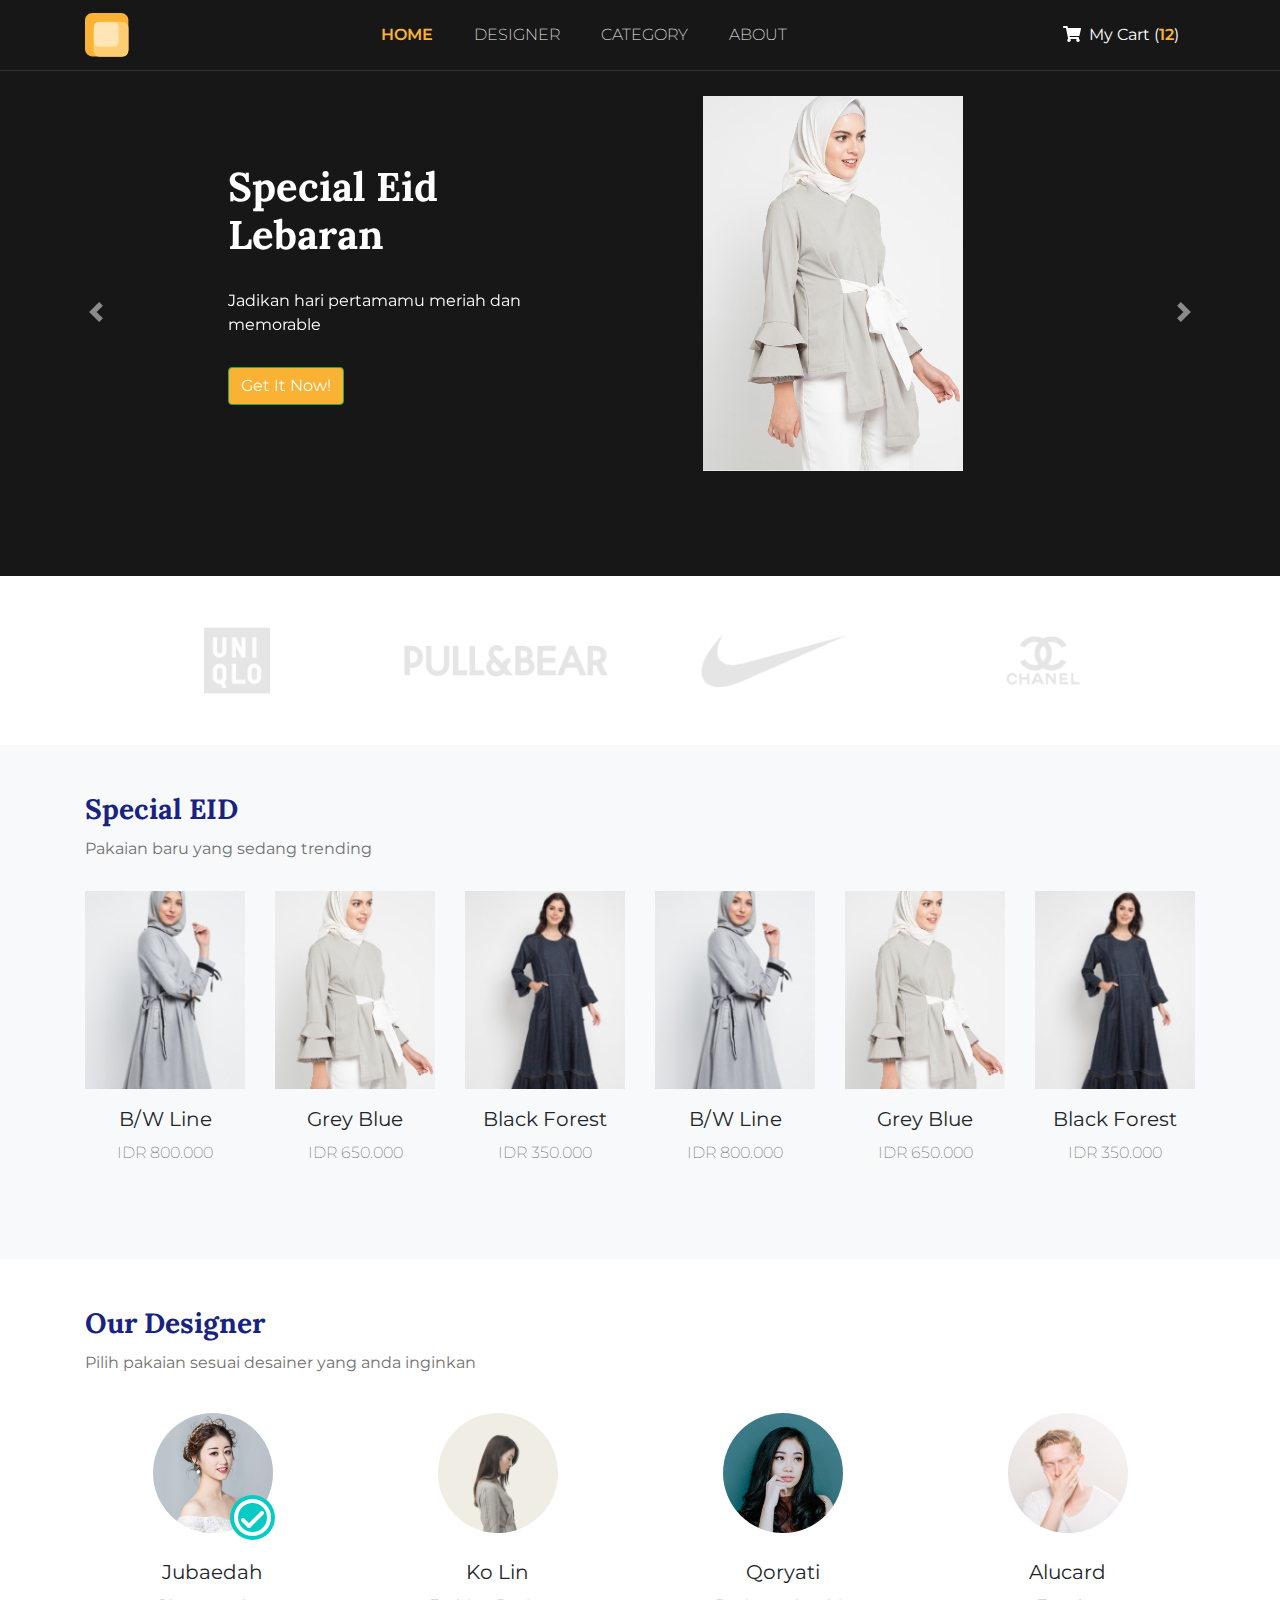
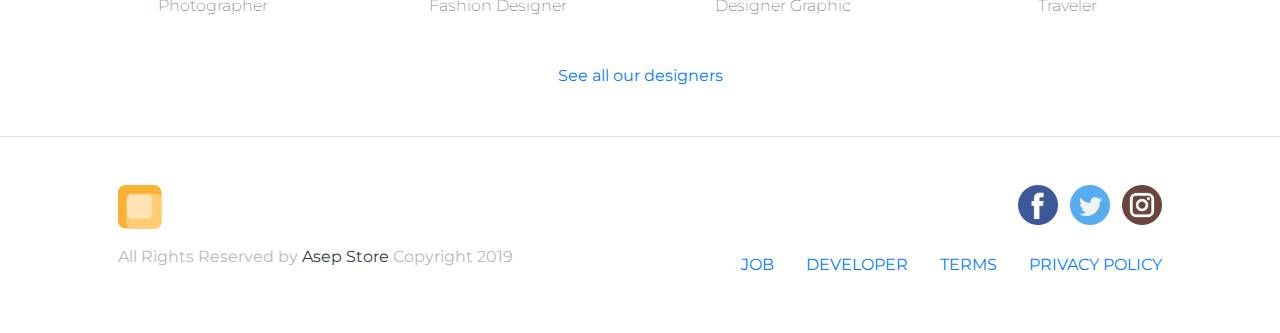
<file: index.html>
<!doctype html>
<html lang="en">
  <head>
    <!-- Required meta tags -->
    <meta charset="utf-8">
    <meta name="viewport" content="width=device-width, initial-scale=1, shrink-to-fit=no">

    <!-- Bootstrap CSS -->
    <link rel="stylesheet" type="text/css" href="css/bootstrap.css">

    <!-- Google Font --> 
    <link rel="stylesheet" type="text/css" href="https://fonts.googleapis.com/css?family=Lora:400,700|Montserrat:200,400,600&display=swap">

    <!-- Font Awesome -->
    <link rel="stylesheet" type="text/css" href="css/all.css">

    <!-- My CSS -->
    <link rel="stylesheet" type="text/css" href="css/style.css">

    <title></title>
  </head>
  <body>

    <!-- Navbar -->
      
      <nav class="navbar navbar-expand-lg navbar-dark fixed-top">
        <div class="container">  
          <a class="navbar-brand" href="#">
            <img src="img/logo kecil.png">
          </a>
          <button class="navbar-toggler" type="button" data-toggle="collapse" data-target="#navbarNav" aria-controls="navbarNav" aria-expanded="false" aria-label="Toggle navigation">
            <span class="navbar-toggler-icon"></span>
          </button>
          <div class="collapse  navbar-collapse" id="navbarNav">
            <ul class="navbar-nav text-uppercase mx-auto">
              <li class="nav-item active">
                <a class="nav-link" href="#">Home</a>
              </li>
              <li class="nav-item">
                <a class="nav-link" href="#">Designer</a>
              </li>
              <li class="nav-item">
                <a class="nav-link" href="#">Category</a>
              </li>
              <li class="nav-item">
                <a class="nav-link" href="#">About</a>
              </li>
            </ul>
            <a href="https://ahmdsfdn.github.io/cart" class="nav-link text-white">
              <i class="fas fa-shopping-cart mr-2"></i>My Cart (<span>12</span>)
            </a>
          </div>
        </div>
      </nav>

    <!-- Akhir Navbar -->

    <!-- carousel -->

        <div id="carouselExampleControls" class="carousel slide mt-5" data-ride="carousel">
          <div class="carousel-inner">
            <div class="container text-white">
              <div class="carousel-item active">
                <div class="row pt-5 justify-content-center align-items-center">
                  <div class="col-9 col-sm-4 col-md-4 col-lg-4 col-xl-4">
                    <h1>Special Eid Lebaran</h1>
                    <p>Jadikan hari pertamamu meriah dan memorable</p>
                    <button class="btn btn-success">Get It Now!</button>
                  </div>
                  <div class="col-3 col-sm-6 col-md-6 col-lg-4 col-xl-4 d-none d-sm-block offset-1">
                    <img  class="img-fluid" src="img/slidershow/1.png">
                  </div>
                </div>
              </div>
              <div class="carousel-item">
                <div class="row pt-5 justify-content-center align-items-center">
                  <div class="col-9 col-sm-4 col-md-4 col-lg-4 col-xl-4">
                    <h1>Special Eid Lebaran</h1>
                    <p>Jadikan hari pertamamu meriah dan memorable</p>
                    <button class="btn btn-success">Get It Now!</button>
                  </div>
                  <div class="col-3 col-sm-6 col-md-6 col-lg-4 col-xl-4 d-none d-sm-block offset-1">
                    <img  class="img-fluid" src="img/slidershow/1.png">
                  </div>
                </div>
                
              </div>
              <div class="carousel-item">
                <div class="row pt-5 justify-content-center align-items-center">
                  <div class="col-9 col-sm-4 col-md-4 col-lg-4 col-xl-4">
                    <h1>Special Eid Lebaran</h1>
                    <p>Jadikan hari pertamamu meriah dan memorable</p>
                    <button class="btn btn-success">Get It Now!</button>
                  </div>
                  <div class="col-3 col-sm-6 col-md-6 col-lg-4 col-xl-4 d-none d-sm-block offset-1">
                    <img  class="img-fluid" src="img/slidershow/1.png">
                  </div>
                </div>
               
              </div>
            </div>
          </div>
          <a class="carousel-control-prev" href="#carouselExampleControls" role="button" data-slide="prev">
            <span class="carousel-control-prev-icon" aria-hidden="true"></span>
            <span class="sr-only">Previous</span>
          </a>
          <a class="carousel-control-next" href="#carouselExampleControls" role="button" data-slide="next">
            <span class="carousel-control-next-icon" aria-hidden="true"></span>
            <span class="sr-only">Next</span>
          </a>
        </div>

    <!-- akhir carousel -->

    <!-- brand -->

    <div class="container p-5">
      <div class="row text-center">
        <div class="col-md">
          <a href="#">
            <img class="img-fluid" src="img/brand/uniqlo.png">
          </a>
        </div>
        <div class="col-md">
          <a href="#">
            <img class="img-fluid" src="img/brand/pnb.png">
          </a>
        </div>
        <div class="col-md">
          <a href="#">
            <img class="img-fluid" src="img/brand/nike.png">
          </a>
        </div>
        <div class="col-md">
          <a href="#">
            <img class="img-fluid" src="img/brand/cc.png">
          </a>
        </div>
      </div>
    </div>

    <!-- akhir brand -->

    <!-- Features -->

    <section class="features bg-light p-5">
      <div class="container">
        <div class="row">
          <div class="col">
            <h3>Special EID</h3>
            <p>Pakaian baru yang sedang trending</p>
            <div class="row">
              <div class="col-6 col-sm-4 col-md-3 col-lg">
                <figure class="figure">
                  <figure class="figure-img">
                    <img src="img/feature/bw.png" class="figure-img img-fluid ">
                      <a href="https://ahmdsfdn.github.io/single" class="d-flex justify-content-center ">
                          <img src="img/detail.png" class="align-self-center">
                      </a>
                  </figure>
                  <h5>B/W Line</h5>
                  <p>IDR 800.000</p>
                </figure>
              </div>
              <div class="col-6 col-sm-4 col-md-3 col-lg">
                <figure class="figure">
                  <figure class="figure-img">
                    <img src="img/feature/greyblue.png" class="figure-img img-fluid ">
                      <a href="https://ahmdsfdn.github.io/single" class="d-flex justify-content-center ">
                          <img src="img/detail.png" class="align-self-center">
                      </a>
                  </figure>
                  <h5>Grey Blue</h5>
                  <p>IDR 650.000</p>
                </figure>
              </div>
              <div class="col-6 col-sm-4 col-md-3 col-lg">
                <figure class="figure">
                  <figure class="figure-img">
                    <img src="img/feature/blackfor.png" class="figure-img img-fluid ">
                      <a href="https://ahmdsfdn.github.io/single" class="d-flex justify-content-center ">
                          <img src="img/detail.png" class="align-self-center">
                      </a>
                  </figure>
                  <h5>Black Forest</h5>
                  <p>IDR 350.000</p>
                </figure>
              </div>
              <div class="col-6 col-sm-4 col-md-3 col-lg">
                <figure class="figure">
                  <figure class="figure-img">
                    <img src="img/feature/bw.png" class="figure-img img-fluid ">
                      <a href="https://ahmdsfdn.github.io/single" class="d-flex justify-content-center ">
                          <img src="img/detail.png" class="align-self-center">
                      </a>
                  </figure>
                  <h5>B/W Line</h5>
                  <p>IDR 800.000</p>
                </figure>
              </div>
              <div class="col-6 col-sm-4 col-md-3 col-lg">
                <figure class="figure">
                  <figure class="figure-img">
                    <img src="img/feature/greyblue.png" class="figure-img img-fluid ">
                      <a href="https://ahmdsfdn.github.io/single" class="d-flex justify-content-center ">
                          <img src="img/detail.png" class="align-self-center">
                      </a>
                  </figure>
                  <h5>Grey Blue</h5>
                  <p>IDR 650.000</p>
                </figure>
              </div>
              <div class="col-6 col-sm-4 col-md-3 col-lg">
                <figure class="figure">
                  <figure class="figure-img">
                    <img src="img/feature/blackfor.png" class="figure-img img-fluid ">
                      <a href="https://ahmdsfdn.github.io/single" class="d-flex justify-content-center ">
                          <img src="img/detail.png" class="align-self-center">
                      </a>
                  </figure>
                  <h5>Black Forest</h5>
                  <p>IDR 350.000</p>
                </figure>
              </div>
            </div>
          </div>
        </div>
      </div>
    </section>

    <!-- Akhir Features -->

    <!-- Designer -->

    <section class="designer p-5">
      <div class="container">
        <div class="row">
          <div class="col">
            <h3>Our Designer</h3>
            <p>Pilih pakaian sesuai desainer yang anda inginkan</p>
            <div class="row">
              <div class="col-12 col-sm-3 text-center">
                <figure class="figure">
                  <figure class="figure-img">

                    <a href="#" class="img-fluid justify-content-center d-flex">
                        <img src="img/designer/d.png" class="figure-img round img-fluid align-self-center">
                        <img src="img/verif.png" id="verif" class="img-fluid">
                    </a>

                  </figure>
                  <h5>Jubaedah</h5>
                  <p>Photographer</p>
                </figure>
              </div>
             
              <div class="col-12 col-sm-3 text-center">
                <figure class="figure">
                  <figure class="figure-img">

                    <a href="#" class="img-fluid justify-content-center d-flex">
                        <img src="img/designer/d2.png" class="figure-img round img-fluid align-self-center">
                    </a>

                  </figure>
                  <h5>Ko Lin</h5>
                  <p>Fashion Designer</p>
                </figure>
              </div>
              <div class="col-12 col-sm-3 text-center">
                <figure class="figure">
                  <figure class="figure-img">

                    <a href="#" class="img-fluid justify-content-center d-flex">
                        <img src="img/designer/d3.png" class="figure-img round img-fluid align-self-center">
                    </a>

                  </figure>
                  <h5>Qoryati</h5>
                  <p>Designer Graphic</p>
                </figure>
              </div>
              <div class="col-12 col-sm-3 text-center">
                <figure class="figure">
                  <figure class="figure-img">

                    <a href="#" class="img-fluid justify-content-center d-flex">
                        <img src="img/designer/d4.png" class="figure-img round img-fluid align-self-center">
                    </a>

                  </figure>
                  <h5>Alucard</h5>
                  <p>Traveler</p>
                </figure>
              </div>
            </div>
          </div>
          </div>
          <div class="row">
            <div class="col text-center">
              <a href="#">See all our designers</a>
            </div>
          </div>
        </div>
      
    </section>

    <!-- Akhir Designer -->

    <!-- Footer -->
    <footer class="border-top">
      <div class="container  p-5">
        <div class="row justify-content-between">
          <div class="col-1">
            <img src="img/logo kecil.png" class="">
          </div>
          <div class="col-6 text-right">
            <img src="img/facebook.png" class="img-fluid mr-0 mb-2 mb-sm-0 mr-sm-2">
            <img src="img/twitter.png" class="img-fluid mr-0 mb-2 mb-sm-0 mr-sm-2">
            <img src="img/instagram.png" class="mb-2 mb-sm-0 img-fluid">
          </div>
        </div>
        <div class="row mt-3 justify-content-between">
          <div class="col-sm-5">
            <p style="color: #b9b9b9" >All Rights Reserved by <span class="text-dark">Asep Store</span> Copyright 2019</p>
          </div>
          <div class="col-sm-6">
            <nav class="nav  justify-content-end text-uppercase pr-0">
              <a class="nav-link active" href="#">Job</a>
              <a class="nav-link" href="#">Developer</a>
              <a class="nav-link" href="#">Terms</a>
              <a class="nav-link pr-0" href="#">Privacy Policy</a>
            </nav>
          </div>  
        </div>
      </div>
    </footer>
    <!-- Akhir Footer -->
    <!-- Optional JavaScript -->
    <!-- jQuery first, then Popper.js, then Bootstrap JS -->

    <script src="js/jquery-3.4.1.min.js"></script>
    <script src="js/all.js"></script>
    <script src="js/bootstrap.js" ></script>
    <script src="js/popper.min.js" ></script>
  
  </body>
</html>
</file>
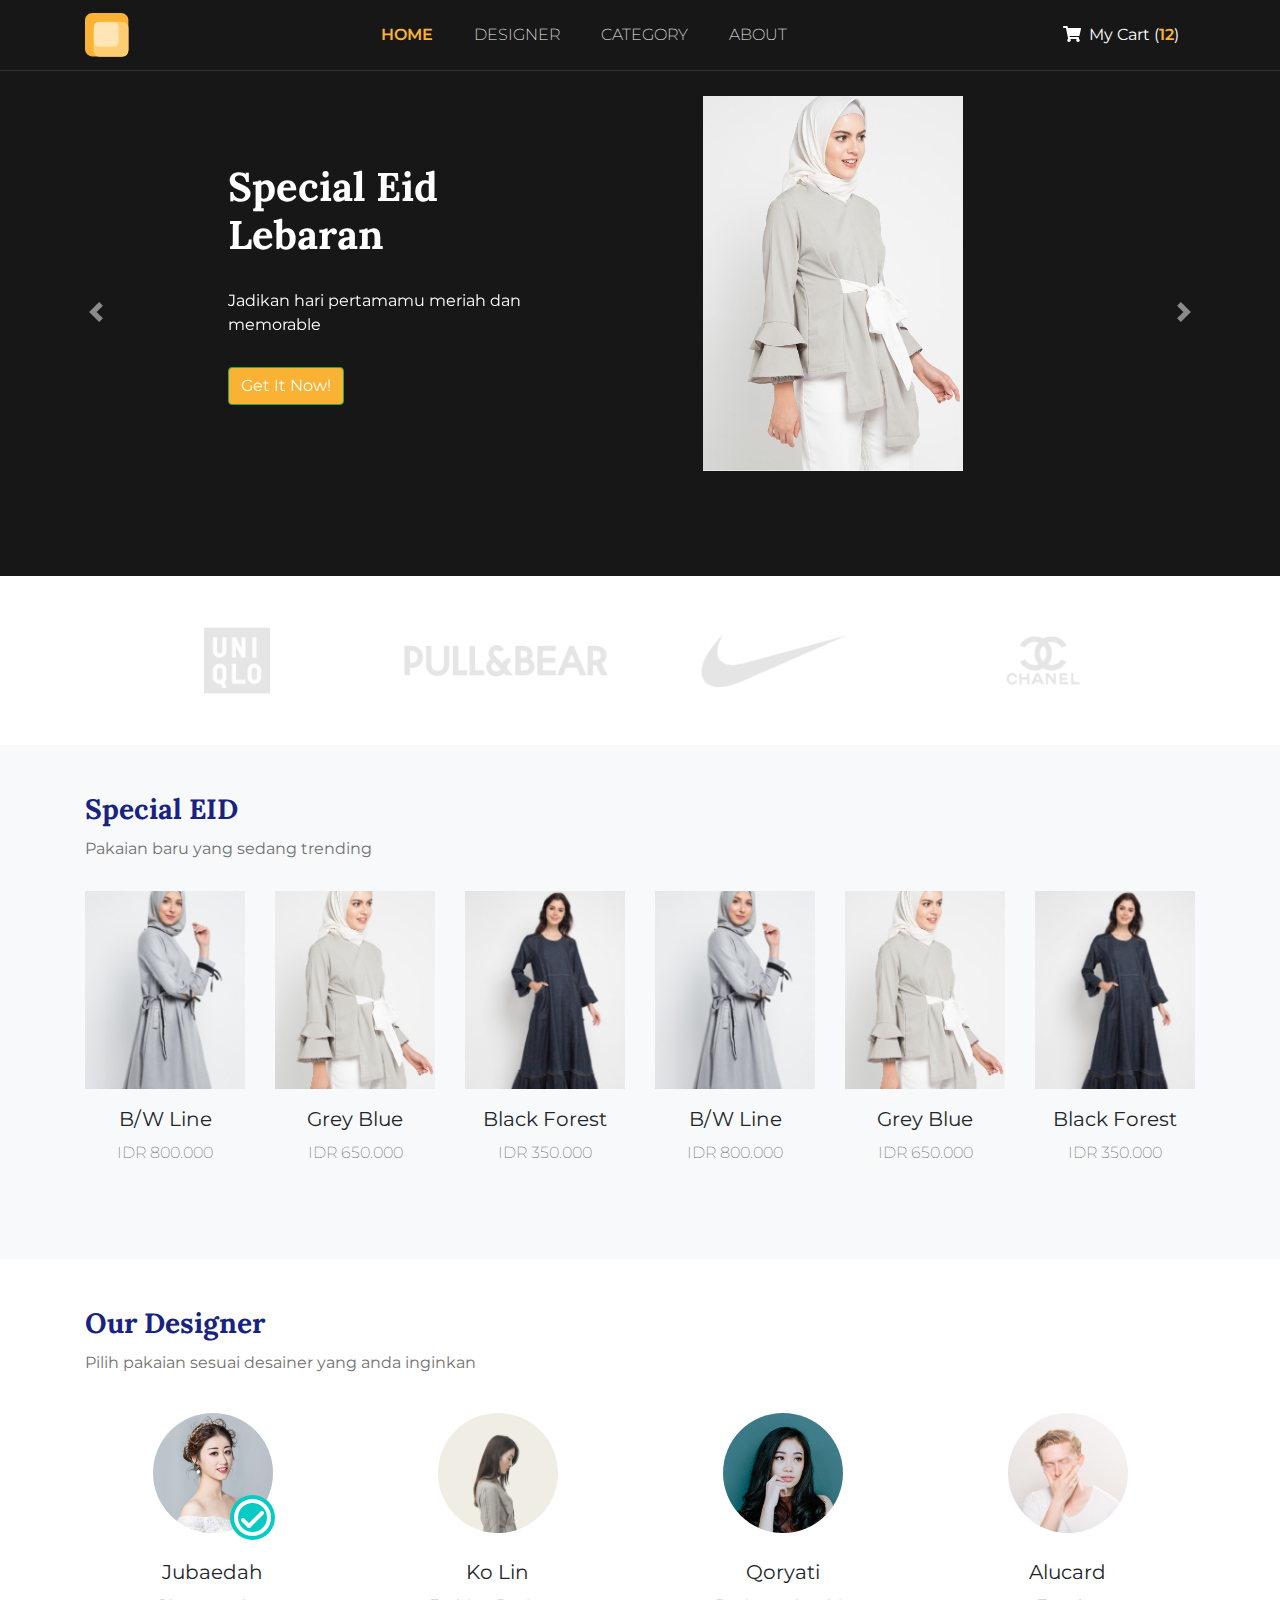
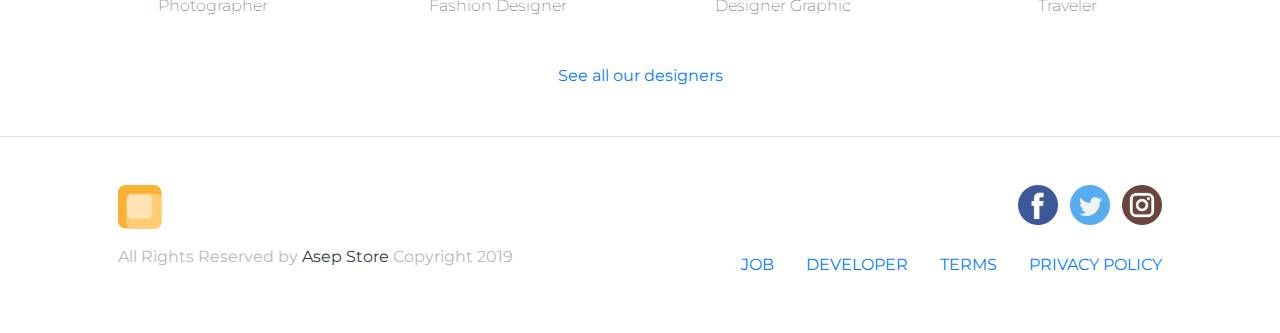
<file: asep-store/index.html>
<!doctype html>
<html lang="en">
  <head>
    <!-- Required meta tags -->
    <meta charset="utf-8">
    <meta name="viewport" content="width=device-width, initial-scale=1, shrink-to-fit=no">

    <!-- Bootstrap CSS -->
    <link rel="stylesheet" type="text/css" href="css/bootstrap.css">

    <!-- Google Font --> 
    <link rel="stylesheet" type="text/css" href="https://fonts.googleapis.com/css?family=Lora:400,700|Montserrat:200,400,600&display=swap">

    <!-- Font Awesome -->
    <link rel="stylesheet" type="text/css" href="css/all.css">

    <!-- My CSS -->
    <link rel="stylesheet" type="text/css" href="css/style.css">

    <title></title>
  </head>
  <body>

    <!-- Navbar -->
      
      <nav class="navbar navbar-expand-lg navbar-dark fixed-top">
        <div class="container">  
          <a class="navbar-brand" href="#">
            <img src="img/logo kecil.png">
          </a>
          <button class="navbar-toggler" type="button" data-toggle="collapse" data-target="#navbarNav" aria-controls="navbarNav" aria-expanded="false" aria-label="Toggle navigation">
            <span class="navbar-toggler-icon"></span>
          </button>
          <div class="collapse  navbar-collapse" id="navbarNav">
            <ul class="navbar-nav text-uppercase mx-auto">
              <li class="nav-item active">
                <a class="nav-link" href="#">Home</a>
              </li>
              <li class="nav-item">
                <a class="nav-link" href="#">Designer</a>
              </li>
              <li class="nav-item">
                <a class="nav-link" href="#">Category</a>
              </li>
              <li class="nav-item">
                <a class="nav-link" href="#">About</a>
              </li>
            </ul>
            <a href="https://ahmdsfdn.github.io/asep-store/cart" class="nav-link text-white">
              <i class="fas fa-shopping-cart mr-2"></i>My Cart (<span>12</span>)
            </a>
          </div>
        </div>
      </nav>

    <!-- Akhir Navbar -->

    <!-- carousel -->

        <div id="carouselExampleControls" class="carousel slide mt-5" data-ride="carousel">
          <div class="carousel-inner">
            <div class="container text-white">
              <div class="carousel-item active">
                <div class="row pt-5 justify-content-center align-items-center">
                  <div class="col-9 col-sm-4 col-md-4 col-lg-4 col-xl-4">
                    <h1>Special Eid Lebaran</h1>
                    <p>Jadikan hari pertamamu meriah dan memorable</p>
                    <button class="btn btn-success">Get It Now!</button>
                  </div>
                  <div class="col-3 col-sm-6 col-md-6 col-lg-4 col-xl-4 d-none d-sm-block offset-1">
                    <img  class="img-fluid" src="img/slidershow/1.png">
                  </div>
                </div>
              </div>
              <div class="carousel-item">
                <div class="row pt-5 justify-content-center align-items-center">
                  <div class="col-9 col-sm-4 col-md-4 col-lg-4 col-xl-4">
                    <h1>Special Eid Lebaran</h1>
                    <p>Jadikan hari pertamamu meriah dan memorable</p>
                    <button class="btn btn-success">Get It Now!</button>
                  </div>
                  <div class="col-3 col-sm-6 col-md-6 col-lg-4 col-xl-4 d-none d-sm-block offset-1">
                    <img  class="img-fluid" src="img/slidershow/1.png">
                  </div>
                </div>
                
              </div>
              <div class="carousel-item">
                <div class="row pt-5 justify-content-center align-items-center">
                  <div class="col-9 col-sm-4 col-md-4 col-lg-4 col-xl-4">
                    <h1>Special Eid Lebaran</h1>
                    <p>Jadikan hari pertamamu meriah dan memorable</p>
                    <button class="btn btn-success">Get It Now!</button>
                  </div>
                  <div class="col-3 col-sm-6 col-md-6 col-lg-4 col-xl-4 d-none d-sm-block offset-1">
                    <img  class="img-fluid" src="img/slidershow/1.png">
                  </div>
                </div>
               
              </div>
            </div>
          </div>
          <a class="carousel-control-prev" href="#carouselExampleControls" role="button" data-slide="prev">
            <span class="carousel-control-prev-icon" aria-hidden="true"></span>
            <span class="sr-only">Previous</span>
          </a>
          <a class="carousel-control-next" href="#carouselExampleControls" role="button" data-slide="next">
            <span class="carousel-control-next-icon" aria-hidden="true"></span>
            <span class="sr-only">Next</span>
          </a>
        </div>

    <!-- akhir carousel -->

    <!-- brand -->

    <div class="container p-5">
      <div class="row text-center">
        <div class="col-md">
          <a href="#">
            <img class="img-fluid" src="img/brand/uniqlo.png">
          </a>
        </div>
        <div class="col-md">
          <a href="#">
            <img class="img-fluid" src="img/brand/pnb.png">
          </a>
        </div>
        <div class="col-md">
          <a href="#">
            <img class="img-fluid" src="img/brand/nike.png">
          </a>
        </div>
        <div class="col-md">
          <a href="#">
            <img class="img-fluid" src="img/brand/cc.png">
          </a>
        </div>
      </div>
    </div>

    <!-- akhir brand -->

    <!-- Features -->

    <section class="features bg-light p-5">
      <div class="container">
        <div class="row">
          <div class="col">
            <h3>Special EID</h3>
            <p>Pakaian baru yang sedang trending</p>
            <div class="row">
              <div class="col-6 col-sm-4 col-md-3 col-lg">
                <figure class="figure">
                  <figure class="figure-img">
                    <img src="img/feature/bw.png" class="figure-img img-fluid ">
                      <a href="https://ahmdsfdn.github.io/asep-store/single" class="d-flex justify-content-center ">
                          <img src="img/detail.png" class="align-self-center">
                      </a>
                  </figure>
                  <h5>B/W Line</h5>
                  <p>IDR 800.000</p>
                </figure>
              </div>
              <div class="col-6 col-sm-4 col-md-3 col-lg">
                <figure class="figure">
                  <figure class="figure-img">
                    <img src="img/feature/greyblue.png" class="figure-img img-fluid ">
                      <a href="https://ahmdsfdn.github.io/asep-store/single" class="d-flex justify-content-center ">
                          <img src="img/detail.png" class="align-self-center">
                      </a>
                  </figure>
                  <h5>Grey Blue</h5>
                  <p>IDR 650.000</p>
                </figure>
              </div>
              <div class="col-6 col-sm-4 col-md-3 col-lg">
                <figure class="figure">
                  <figure class="figure-img">
                    <img src="img/feature/blackfor.png" class="figure-img img-fluid ">
                      <a href="https://ahmdsfdn.github.io/asep-store/single" class="d-flex justify-content-center ">
                          <img src="img/detail.png" class="align-self-center">
                      </a>
                  </figure>
                  <h5>Black Forest</h5>
                  <p>IDR 350.000</p>
                </figure>
              </div>
              <div class="col-6 col-sm-4 col-md-3 col-lg">
                <figure class="figure">
                  <figure class="figure-img">
                    <img src="img/feature/bw.png" class="figure-img img-fluid ">
                      <a href="https://ahmdsfdn.github.io/asep-store/single" class="d-flex justify-content-center ">
                          <img src="img/detail.png" class="align-self-center">
                      </a>
                  </figure>
                  <h5>B/W Line</h5>
                  <p>IDR 800.000</p>
                </figure>
              </div>
              <div class="col-6 col-sm-4 col-md-3 col-lg">
                <figure class="figure">
                  <figure class="figure-img">
                    <img src="img/feature/greyblue.png" class="figure-img img-fluid ">
                      <a href="https://ahmdsfdn.github.io/asep-store/single" class="d-flex justify-content-center ">
                          <img src="img/detail.png" class="align-self-center">
                      </a>
                  </figure>
                  <h5>Grey Blue</h5>
                  <p>IDR 650.000</p>
                </figure>
              </div>
              <div class="col-6 col-sm-4 col-md-3 col-lg">
                <figure class="figure">
                  <figure class="figure-img">
                    <img src="img/feature/blackfor.png" class="figure-img img-fluid ">
                      <a href="https://ahmdsfdn.github.io/asep-store/single" class="d-flex justify-content-center ">
                          <img src="img/detail.png" class="align-self-center">
                      </a>
                  </figure>
                  <h5>Black Forest</h5>
                  <p>IDR 350.000</p>
                </figure>
              </div>
            </div>
          </div>
        </div>
      </div>
    </section>

    <!-- Akhir Features -->

    <!-- Designer -->

    <section class="designer p-5">
      <div class="container">
        <div class="row">
          <div class="col">
            <h3>Our Designer</h3>
            <p>Pilih pakaian sesuai desainer yang anda inginkan</p>
            <div class="row">
              <div class="col-12 col-sm-3 text-center">
                <figure class="figure">
                  <figure class="figure-img">

                    <a href="#" class="img-fluid justify-content-center d-flex">
                        <img src="img/designer/d.png" class="figure-img round img-fluid align-self-center">
                        <img src="img/verif.png" id="verif" class="img-fluid">
                    </a>

                  </figure>
                  <h5>Jubaedah</h5>
                  <p>Photographer</p>
                </figure>
              </div>
             
              <div class="col-12 col-sm-3 text-center">
                <figure class="figure">
                  <figure class="figure-img">

                    <a href="#" class="img-fluid justify-content-center d-flex">
                        <img src="img/designer/d2.png" class="figure-img round img-fluid align-self-center">
                    </a>

                  </figure>
                  <h5>Ko Lin</h5>
                  <p>Fashion Designer</p>
                </figure>
              </div>
              <div class="col-12 col-sm-3 text-center">
                <figure class="figure">
                  <figure class="figure-img">

                    <a href="#" class="img-fluid justify-content-center d-flex">
                        <img src="img/designer/d3.png" class="figure-img round img-fluid align-self-center">
                    </a>

                  </figure>
                  <h5>Qoryati</h5>
                  <p>Designer Graphic</p>
                </figure>
              </div>
              <div class="col-12 col-sm-3 text-center">
                <figure class="figure">
                  <figure class="figure-img">

                    <a href="#" class="img-fluid justify-content-center d-flex">
                        <img src="img/designer/d4.png" class="figure-img round img-fluid align-self-center">
                    </a>

                  </figure>
                  <h5>Alucard</h5>
                  <p>Traveler</p>
                </figure>
              </div>
            </div>
          </div>
          </div>
          <div class="row">
            <div class="col text-center">
              <a href="#">See all our designers</a>
            </div>
          </div>
        </div>
      
    </section>

    <!-- Akhir Designer -->

    <!-- Footer -->
    <footer class="border-top">
      <div class="container  p-5">
        <div class="row justify-content-between">
          <div class="col-1">
            <img src="img/logo kecil.png" class="">
          </div>
          <div class="col-6 text-right">
            <img src="img/facebook.png" class="img-fluid mr-0 mb-2 mb-sm-0 mr-sm-2">
            <img src="img/twitter.png" class="img-fluid mr-0 mb-2 mb-sm-0 mr-sm-2">
            <img src="img/instagram.png" class="mb-2 mb-sm-0 img-fluid">
          </div>
        </div>
        <div class="row mt-3 justify-content-between">
          <div class="col-sm-5">
            <p style="color: #b9b9b9" >All Rights Reserved by <span class="text-dark">Asep Store</span> Copyright 2019</p>
          </div>
          <div class="col-sm-6">
            <nav class="nav  justify-content-end text-uppercase pr-0">
              <a class="nav-link active" href="#">Job</a>
              <a class="nav-link" href="#">Developer</a>
              <a class="nav-link" href="#">Terms</a>
              <a class="nav-link pr-0" href="#">Privacy Policy</a>
            </nav>
          </div>  
        </div>
      </div>
    </footer>
    <!-- Akhir Footer -->
    <!-- Optional JavaScript -->
    <!-- jQuery first, then Popper.js, then Bootstrap JS -->

    <script src="js/jquery-3.4.1.min.js"></script>
    <script src="js/all.js"></script>
    <script src="js/bootstrap.js" ></script>
    <script src="js/popper.min.js" ></script>
  
  </body>
</html>
</file>
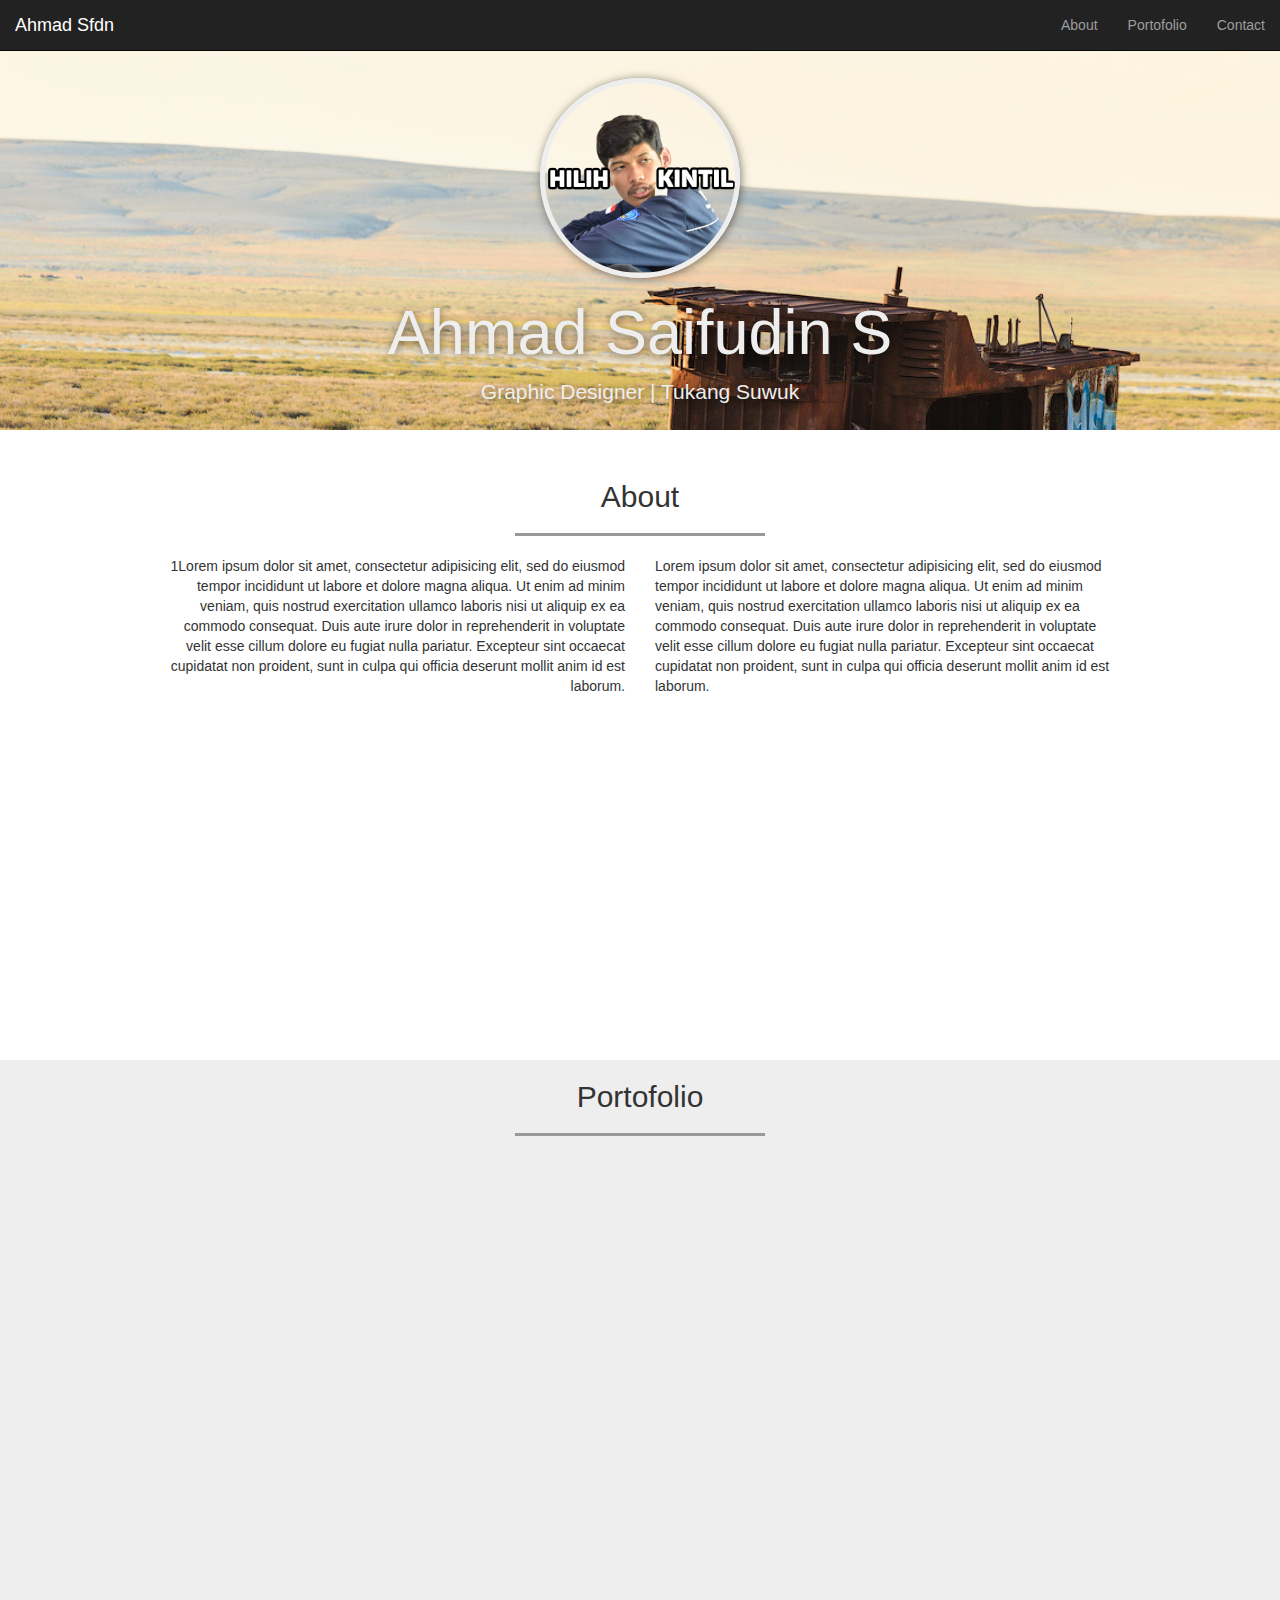
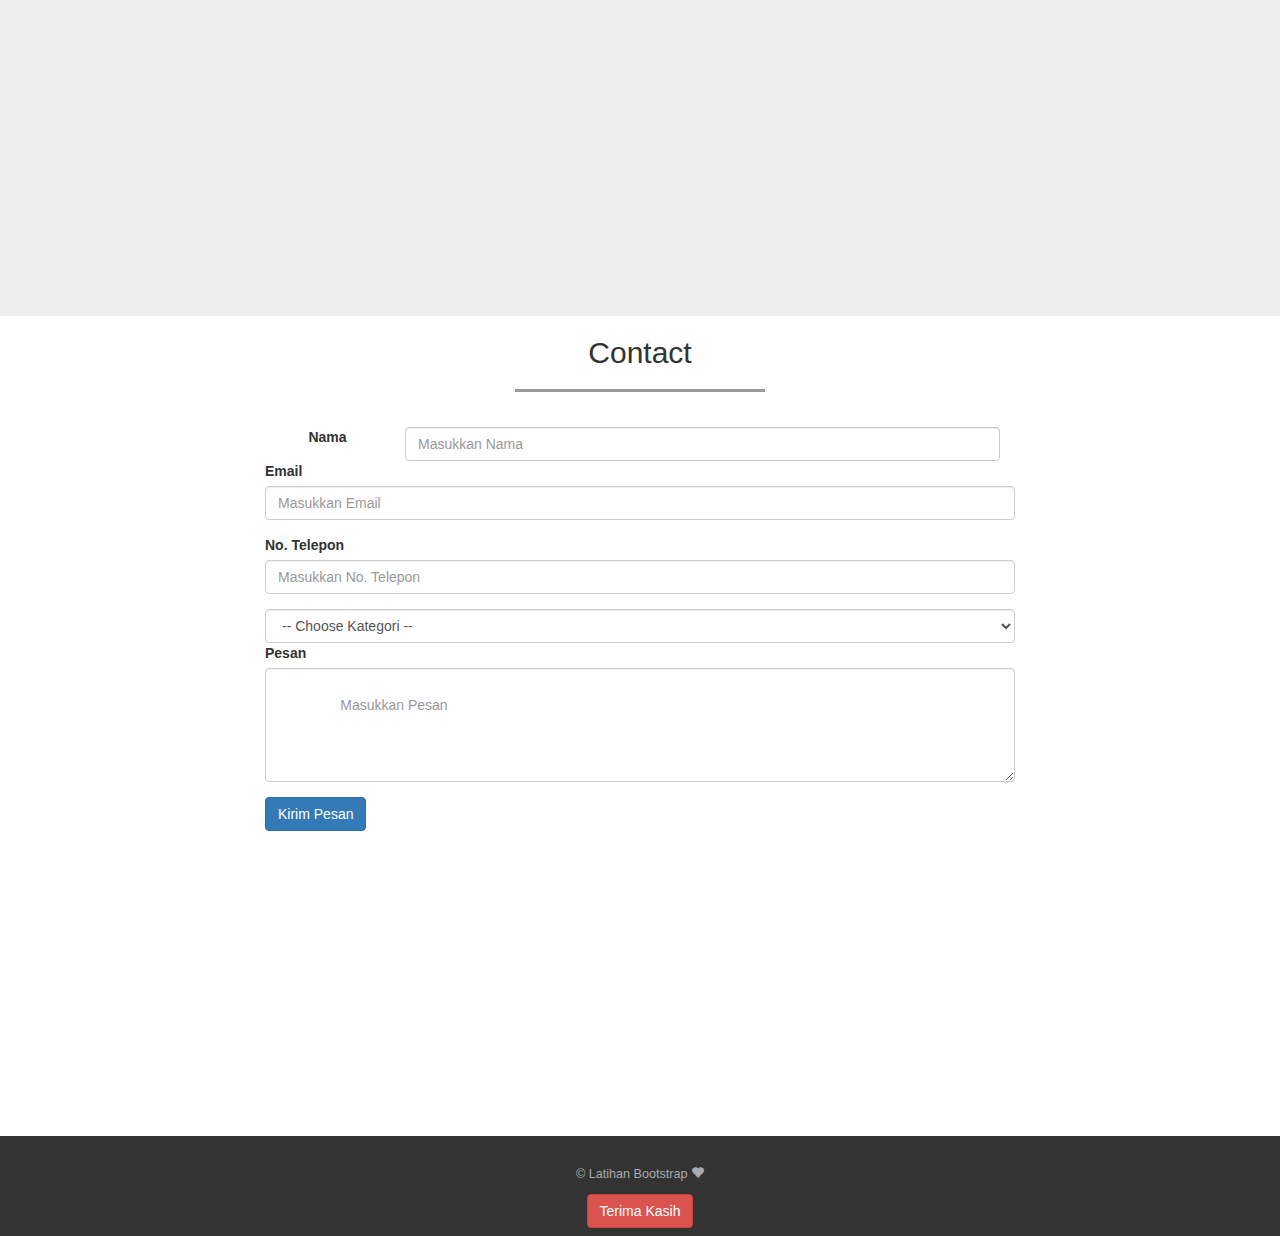
<file: portofolio/index.html>
<!DOCTYPE html>
<html lang="en" id="home">
  <head>
    <meta charset="utf-8">
    <meta http-equiv="X-UA-Compatible" content="IE=edge">
    <meta name="viewport" content="width=device-width, initial-scale=1">
    <!-- The above 3 meta tags *must* come first in the head; any other head content must come *after* these tags -->
    <title>Portofolio Saya</title>

    <!-- Bootstrap -->
    <link href="css/bootstrap.min.css" rel="stylesheet">
    <link rel="stylesheet" type="text/css" href="css/style.css">

    <!-- HTML5 shim and Respond.js for IE8 support of HTML5 elements and media queries -->
    <!-- WARNING: Respond.js doesn't work if you view the page via file:// -->
    <!--[if lt IE 9]>
      <script src="https://oss.maxcdn.com/html5shiv/3.7.3/html5shiv.min.js"></script>
      <script src="https://oss.maxcdn.com/respond/1.4.2/respond.min.js"></script>
    <![endif]-->
  </head>
  <body>
  
    <!-- navbar -->

    <nav class="navbar navbar-inverse navbar-fixed-top">
      <div class="container-fluid">
        <div class="navbar-header">
          <button type="button" class="navbar-toggle collapsed" data-toggle="collapse" data-target="#bs-example-navbar-collapse-1" aria-expanded="false">
            <span class="sr-only">Toggle navigation</span>
            <span class="icon-bar"></span>
            <span class="icon-bar"></span>
            <span class="icon-bar"></span>
          </button>
          <a class="navbar-brand page-scroll" href="#home">Ahmad Sfdn</a>
          
        </div>  

        <div class="collapse navbar-collapse" id="bs-example-navbar-collapse-1">
            <ul class="nav navbar-nav navbar-right">
              <li><a href="#about" class="page-scroll">About</a></li>
              <li><a href="#portofolio" class="page-scroll">Portofolio</a></li>
              <li><a href="#contact" class="page-scroll">Contact</a></li>
            </ul>
        </div>
      </div> 
    </nav>

    <!-- akhir navbar -->

    <!-- jumbotron -->
    <div class="jumbotron text-center">
      <img src="img/stiker2.png" class="img-circle">
      <h1>Ahmad Saifudin S</h1>
      <p>Graphic Designer | Tukang Suwuk</p>
    </div>
    <!-- akhir jumbotron -->


    <!-- about -->

    <section class="about" id="about">
      <div class="container">
        <div class="row">
          <div class="col-sm-12">
            <h2 class="text-center">About</h2>
            <hr>
          </div>
        </div>

        <div class="row">
          <div class="col-sm-5 col-md-offset-1 text-right">
            <p class="pKiri">1Lorem ipsum dolor sit amet, consectetur adipisicing elit, sed do eiusmod tempor incididunt ut labore et dolore magna aliqua. Ut enim ad minim veniam, quis nostrud exercitation ullamco laboris nisi ut aliquip ex ea commodo consequat. Duis aute irure dolor in reprehenderit in voluptate velit esse cillum dolore eu fugiat nulla pariatur. Excepteur sint occaecat cupidatat non proident, sunt in culpa qui officia deserunt mollit anim id est laborum.
            </p>
          </div>
          <div class="col-sm-5">
            <p class="pKanan">
            Lorem ipsum dolor sit amet, consectetur adipisicing elit, sed do eiusmod tempor incididunt ut labore et dolore magna aliqua. Ut enim ad minim veniam, quis nostrud exercitation ullamco laboris nisi ut aliquip ex ea commodo consequat. Duis aute irure dolor in reprehenderit in voluptate velit esse cillum dolore eu fugiat nulla pariatur. Excepteur sint occaecat cupidatat non proident, sunt in culpa qui officia deserunt mollit anim id est laborum.
            </p>
          </div>
        </div>
      </div>
    </section>

    <!-- akhir about -->

    <!-- protofolio -->

    <section class="portofolio" id="portofolio">
      <div class="container">
        <div class="row">
          <div class="col-sm-12 text-center">
            <h2 text-center>Portofolio</h2>
            <hr>
          </div>
        </div>


        <div class="row">
          <div class="col-sm-4">
            <a href="" class="thumbnail">
              <img src="img/portofolio/stiker.png">
            </a>
          </div>

          <div class="col-sm-4">
            <a href="" class="thumbnail">
              <img src="img/portofolio/stiker2.png">
            </a>
          </div>

          <div class="col-sm-4">
            <a href="" class="thumbnail">
              <img src="img/portofolio/stiker3.png">
            </a>
          </div>

          <div class="col-sm-4">
            <a href="" class="thumbnail">
              <img src="img/portofolio/stiker3.png">
            </a>
          </div>

          <div class="col-sm-4">
            <a href="" class="thumbnail">
              <img src="img/portofolio/stiker2.png">
            </a>
          </div>

          <div class="col-sm-4">
            <a href="" class="thumbnail">
              <img src="img/portofolio/stiker.png">
            </a>
          </div>

        </div>
      </div>
    </section>  
     
    <!-- akhirportofolio -->

    <!-- contact -->

    <section class="contact" id="contact"> 
      
      <div class="container">
        <div class="row">
          <div class="col-sm-12 text-center">
            <h2>Contact</h2>
            <hr>
          </div>
        </div>

        <div class="row">
          <div class="col-sm-8 col-sm-offset-2">
            <form>
              <div class="form-group">
                <label class="col-sm-2 text-center" for="nama">Nama</label>
                  <div class="col-sm-10">                    
                    <input type="text" id="nama" class="form-control" placeholder="Masukkan Nama">
                  </div>

              </div>

              <div class="form-group">
                <label for="email">Email</label>
                <input type="email" id="email" class="form-control" placeholder="Masukkan Email">
              </div>

               <div class="form-group">
                <label for="tel">No. Telepon</label>
                <input type="tel" id="tel" class="form-control" placeholder="Masukkan No. Telepon">
              </div>

              <select class="form-control">
                <option>-- Choose Kategori --</option>
                <option>Web Design</option>
                <option>Vector</option>
              </select>

              <div class="form-group">
                <label for="pesan">Pesan</label>
                <textarea rows="5" class="form-control" placeholder="
                Masukkan Pesan"></textarea>
              </div>

              <button class="btn btn-primary" type="submit">Kirim Pesan</button>
              
            </form>
          </div>
        </div>

      </div>

    </section>
   
    <!-- Akhir Contact -->

    <!-- Footer -->
    <footer>
      <div class="container">
        <div class="row">
          <div class="col-sm-12 text-center" >
            <p>&copy Latihan Bootstrap <i class="glyphicon glyphicon-heart"></i></p>
          </div>
        </div>
        <div class="row">
          <div class="col-sm-12 text-center">
            <a href="" class="btn btn-danger">Terima Kasih</a>
          </div>
        </div>
      </div>
    </footer>
    <!-- Akhir Footer -->

    <!-- jQuery (necessary for Bootstrap's JavaScript plugins) -->
    <script src="js/jquery-3.4.1.min.js"></script>
    <script src="js/jquery.easing.1.3.js"></script>
    <!-- Include all compiled plugins (below), or include individual files as needed -->
    <script src="js/bootstrap.min.js"></script>
    <script src="js/script.js"></script>
  </body>
</html>
</file>
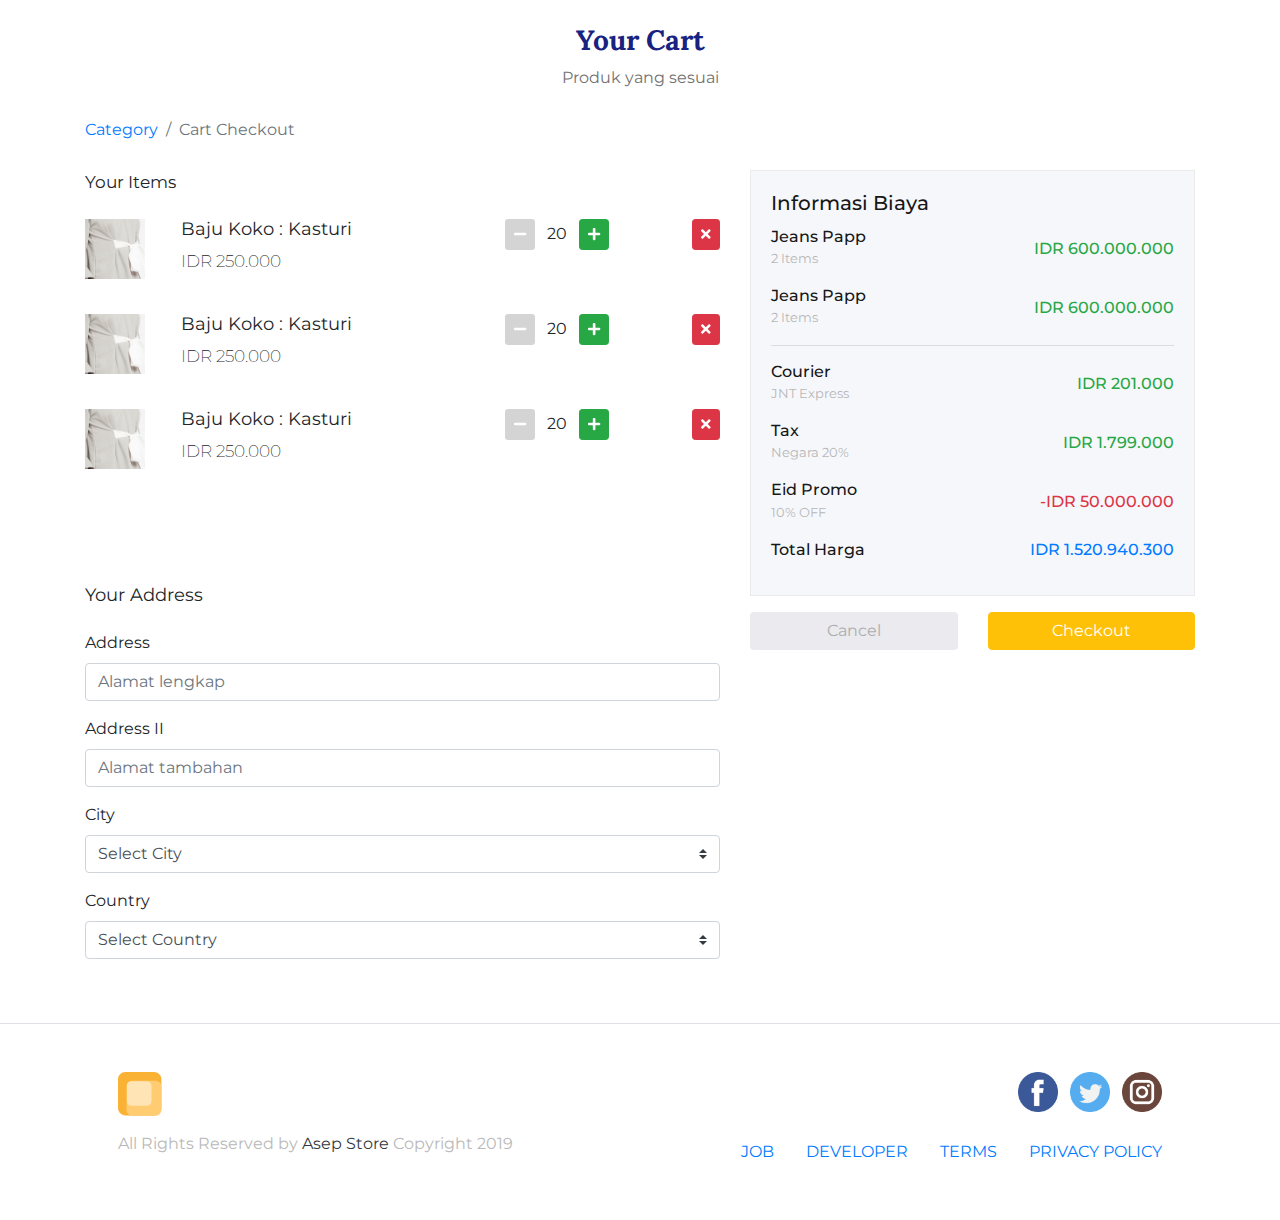
<file: cart.html>
<!doctype html>
<html lang="en">
  <head>
    <!-- Required meta tags -->
    <meta charset="utf-8">
    <meta name="viewport" content="width=device-width, initial-scale=1, shrink-to-fit=no">

    <!-- Bootstrap CSS -->
    <link rel="stylesheet" type="text/css" href="css/bootstrap.css">

    <!-- Google Font --> 
    <link rel="stylesheet" type="text/css" href="https://fonts.googleapis.com/css?family=Lora:400,700|Montserrat:200,400,600&display=swap">

    <!-- Font Awesome -->
    <link rel="stylesheet" type="text/css" href="css/all.css">

    <!-- My CSS -->
    <link rel="stylesheet" type="text/css" href="css/style.css">

    <title></title>
  </head>
  <body>

  <div class="container your-cart mt-4 mb-0">
    <div class="row">
      <div class="col text-center">
         <h3>Your Cart</h3>
         <p style="color: #717171">Produk yang sesuai</p>
      </div>  
    </div>
  </div>

   <!-- breadcrumb -->

  <div class="container">
    <ol class="pl-0 mt-0 breadcrumb bg-transparent">
        <li class="breadcrumb-item">
            <a href="#">Category</a>
        </li>
        <li class="breadcrumb-item active">Cart Checkout</li>
    </ol>
    <div class="row"></div>
  </div>

  <!-- akhir breadcrumb -->

  <!-- item -->

  <section class="item mb-5">
    <div class="container">
      <div class="row  justify-content-between">
        
        <div class="col-lg-7 item-inti">
          <p style="font-weight: 400;">Your Items</p>
          <div class="row d-flex justify-content-center mt-4">
            <div class="col-3 col-md-2">
              <img src="img/items.png">
            </div>
            <div class="col-9 col-md-5 pl-0 ">
              <h5>Baju Koko : Kasturi</h5>
              <p>IDR 250.000</p>
            </div>

            <div class="col-6 col-md-3 pl-0 text-md-right">
              <button type="button" class="btn btn-sm text-white" style="background-color: #D4D4d4"><i class="fas fa-minus"></i></button>
              <span class="mx-2">20</span>
              <button type="button" class="btn btn-sm btn-success"><i class="fas fa-plus"></i></button>
            </div>

            <div class="col-1 col-md-2 text-md-right">
              <button type="button" class="btn btn-sm btn-danger"><i class="fas fa-times"></i></button>
            </div>
          </div>
          <hr class="d-block d-md-none">
          <div class="row d-flex justify-content-center mt-4">
            <div class="col-3 col-md-2">
              <img src="img/items.png">
            </div>
            <div class="col-9 col-md-5 pl-0 ">
              <h5>Baju Koko : Kasturi</h5>
              <p>IDR 250.000</p>
            </div>
           
            <div class="col-6 col-md-3 pl-0 text-md-right">
              <button type="button" class="btn btn-sm text-white" style="background-color: #D4D4d4"><i class="fas fa-minus"></i></button>
              <span class="mx-2">20</span>
              <button type="button" class="btn btn-sm btn-success"><i class="fas fa-plus"></i></button>
            </div>

            <div class="col-1 col-md-2 text-md-right">
              <button type="button" class="btn btn-sm btn-danger"><i class="fas fa-times"></i></button>
            </div>
          </div>
         <hr class="d-block d-md-none">
          <div class="row d-flex justify-content-center mt-4">
            <div class="col-3 col-md-2">
              <img src="img/items.png">
            </div>
            <div class="col-9 col-md-5 pl-0 ">
              <h5>Baju Koko : Kasturi</h5>
              <p>IDR 250.000</p>
            </div>
             
            <div class="col-6 col-md-3 pl-0 text-md-right">
              <button type="button" class="btn btn-sm text-white" style="background-color: #D4D4d4"><i class="fas fa-minus"></i></button>
              <span class="mx-2">20</span>
              <button type="button" class="btn btn-sm btn-success"><i class="fas fa-plus"></i></button>
            </div>

            <div class="col-1 col-md-2 text-md-right">
              <button type="button" class="btn btn-sm btn-danger"><i class="fas fa-times"></i></button>
            </div>
          </div>
        

          <h5 style="margin-top: 105px;">Your Address</h5>

          <form class="mt-4 ">
            <div class="form-group">
              <label for="address">Address</label>
              <input type="text" class="form-control" id="address" placeholder="Alamat lengkap">
            </div>
            <div class="form-group">
              <label for="address2">Address II</label>
              <input type="text" class="form-control" id="address2" placeholder="Alamat tambahan">
            </div>
            <div class="form-group">
              <label for="city">City</label>
              <select class="custom-select">
                <option selected>Select City</option>
                <option value="1">Bandung</option>
                <option value="2">Jakarta</option>
                <option value="3">Surabaya</option>
              </select>
            </div>
            <div class="form-group">
              <label for="country">Country</label>
              <select class="custom-select">
                <option selected>Select Country</option>
                <option value="1">Indonesia</option>
                <option value="2">Malaysia</option>
                <option value="3">Singapore</option>
              </select>
            </div>
          </form>

        </div>
        <!-- Versi Pak Dika -->
        <div class="col-lg-5">
          <div class="card rounded-0 checkout-detail">
            <div class="card-body">
              <h5 class="card-title">Informasi Biaya</h5>
              <div class="row mb-3">
                <div class="col">
                  <h6 class="m-0">Jeans Papp</h6>
                  <small style="color: #B7B7B7;">2 Items</small>
                </div>
                <div class="col d-flex justify-content-end">
                  <h6 class="m-0 align-self-center text-success">IDR 600.000.000</h6>
                </div>
              </div>
              <div class="row mb-3">
                <div class="col">
                  <h6 class="m-0">Jeans Papp</h6>
                  <small style="color: #B7B7B7;">2 Items</small>
                </div>
                <div class="col d-flex justify-content-end">
                  <h6 class="m-0 align-self-center text-success">IDR 600.000.000</h6>
                </div>
              </div>

              <hr>

              <div class="row mb-3">
                <div class="col">
                  <h6 class="m-0">Courier</h6>
                  <small style="color: #B7B7B7;">JNT Express</small>
                </div>
                <div class="col d-flex justify-content-end">
                  <h6 class="m-0 align-self-center text-success">IDR 201.000</h6>
                </div>
              </div>

              <div class="row mb-3">
                <div class="col">
                  <h6 class="m-0">Tax</h6>
                  <small style="color: #B7B7B7;">Negara 20%</small>
                </div>
                <div class="col d-flex justify-content-end">
                  <h6 class="m-0 align-self-center text-success">IDR 1.799.000</h6>
                </div>
              </div>

              <div class="row mb-3">
                <div class="col">
                  <h6 class="m-0">Eid Promo</h6>
                  <small style="color: #B7B7B7;">10% OFF</small>
                </div>
                <div class="col d-flex justify-content-end">
                  <h6 class="m-0 align-self-center text-danger">-IDR 50.000.000</h6>
                </div>
              </div>

              <div class="row mb-3">
                <div class="col">
                  <h6 class="m-0">Total Harga</h6>
                </div>
                <div class="col d-flex justify-content-end">
                  <h6 class="m-0 align-self-center text-primary">IDR 1.520.940.300</h6>
                </div>
              </div>

            </div>
          </div>

          <div class="row mt-3">
            <div class="col">
              <button href="https://ahmdsfdn.github.io/single" type="button" class="btn btn-block"
                style="background-color: #EAEAEF; color: #ADADAD;">Cancel</button>
            </div>
            <div class="col">
              <button type="button" class="btn btn-warning btn-block text-white" data-toggle="modal"
                data-target="#checkoutModal">Checkout</button>
            </div>
          </div>

        </div>

        <!-- Gawe Dewe LOSSSS -->
        <!-- <div class="col-lg-4 checkout-detail">
          <div class="row p-3">
            <div class="col">
              <h5>Informasi Biaya</h5>
                <div class="row">
                  <div class="col-7 deskrip mt-2">
                    <h5>Baju Koko : Kasturi</h5>
                    <p>3 Items</p>
                  </div>

                  <div class="col text-right harga d-flex align-items-center justify-content-end">
                    <p style="color: #01AC9C;">IDR 750.000</p>
                  </div>
                </div>

                <div class="row ">
                  <div class="col-7 deskrip">
                    <h5>Baju Koko : Kasturi</h5>
                    <p>3 Items</p>
                  </div>

                  <div class="col text-right harga d-flex align-items-center justify-content-end">
                    <p style="color: #01AC9C;">IDR 750.000</p>
                  </div>
                </div>

                 <hr class="mt-0 mb-0">

                 <div class="row ">
                  <div class="col-7 deskrip mt-2">
                    <h5>Courier</h5>
                    <p>J&T Express</p>
                  </div>

                  <div class="col text-right harga d-flex align-items-center justify-content-end">
                    <p style="color: #01AC9C;">IDR 750.000</p>
                  </div>
                </div>

                <div class="row ">
                  <div class="col-7 deskrip">
                    <h5>TAX</h5>
                    <p>Negara 20%</p>
                  </div>

                  <div class="col text-right harga d-flex align-items-center justify-content-end">
                    <p style="color: #01AC9C;">IDR 750.000</p>
                  </div>
                </div>

                <div class="row">
                  <div class="col-7 deskrip mt-2">
                    <h5>EID Promo</h5>
                    <p>10% OFF</p>
                  </div>

                  <div class="col text-right harga d-flex align-items-center justify-content-end">
                    <p style="color: #E53030;">- IDR 750.000</p>
                  </div>
                </div>

                <div class="row ">
                  <div class="col-7 deskrip">
                    <h5>Total Harga</h5>
                  </div>

                  <div class="col text-right harga d-flex align-items-center justify-content-end">
                    <p class="text-dark">IDR 750.000</p>
                  </div>
                </div>

               

            </div>
          </div>
           <div class="row">
                  <div class="col">
                    <a href="http://localhost/asep-store/" class="btn btn-light btn-block" style="color: #ADADAD;">Cancel</a>
                  </div>
                  <div class="col offset-1 ">
                    <a href="" class="btn btn-warning btn-block text-white" data-toggle="modal" data-target="#checkoutModal">Checkout</a>
                  </div>
                </div>
        </div> -->
      </div>
    </div>
  </section>

  <!-- akhir item -->

 <!-- Modal -->
  <div class="modal fade checkout-modal-success" id="checkoutModal" tabindex="-1" role="dialog"
    aria-labelledby="exampleModalLabel" aria-hidden="true">
    <div class="modal-dialog" role="document">
      <div class="modal-content">
        <div class="modal-body text-center">
          <img src="img/cekout.png" class="mb-5">
          <h3>Checkout Berhasil</h3>
          <p>Anda akan mendapatkan barang anda <br> dalam beberapa hari</p>
          <button type="button" class="btn mt-3" style="background-color: #EAEAEF; color: #ADADAD;"
            data-dismiss="modal">Home</button>
        </div>
      </div>
    </div>
  </div>

    <!-- Footer -->
     <footer class="border-top">
      <div class="container  p-5">
        <div class="row justify-content-between">
          <div class="col-1">
            <img src="img/logo kecil.png" class="">
          </div>
          <div class="col-6 text-right">
            <img src="img/facebook.png" class="img-fluid mr-0 mb-2 mb-sm-0 mr-sm-2">
            <img src="img/twitter.png" class="img-fluid mr-0 mb-2 mb-sm-0 mr-sm-2">
            <img src="img/instagram.png" class="mb-2 mb-sm-0 img-fluid">
          </div>
        </div>
        <div class="row mt-3 justify-content-between">
          <div class="col-sm-5">
            <p style="color: #b9b9b9" >All Rights Reserved by <span class="text-dark">Asep Store</span> Copyright 2019</p>
          </div>
          <div class="col-sm-6">
            <nav class="nav  justify-content-end text-uppercase pr-0">
              <a class="nav-link active" href="#">Job</a>
              <a class="nav-link" href="#">Developer</a>
              <a class="nav-link" href="#">Terms</a>
              <a class="nav-link pr-0" href="#">Privacy Policy</a>
            </nav>
          </div>  
        </div>
      </div>
    </footer>
    <!-- Akhir Footer -->
    <!-- Optional JavaScript -->
    <!-- jQuery first, then Popper.js, then Bootstrap JS -->

    <script src="js/jquery-3.4.1.min.js"></script>
    <script src="js/all.js"></script>
    <script src="js/bootstrap.js" ></script>
    <script src="js/popper.min.js" ></script>
  
  </body>
</html>
</file>
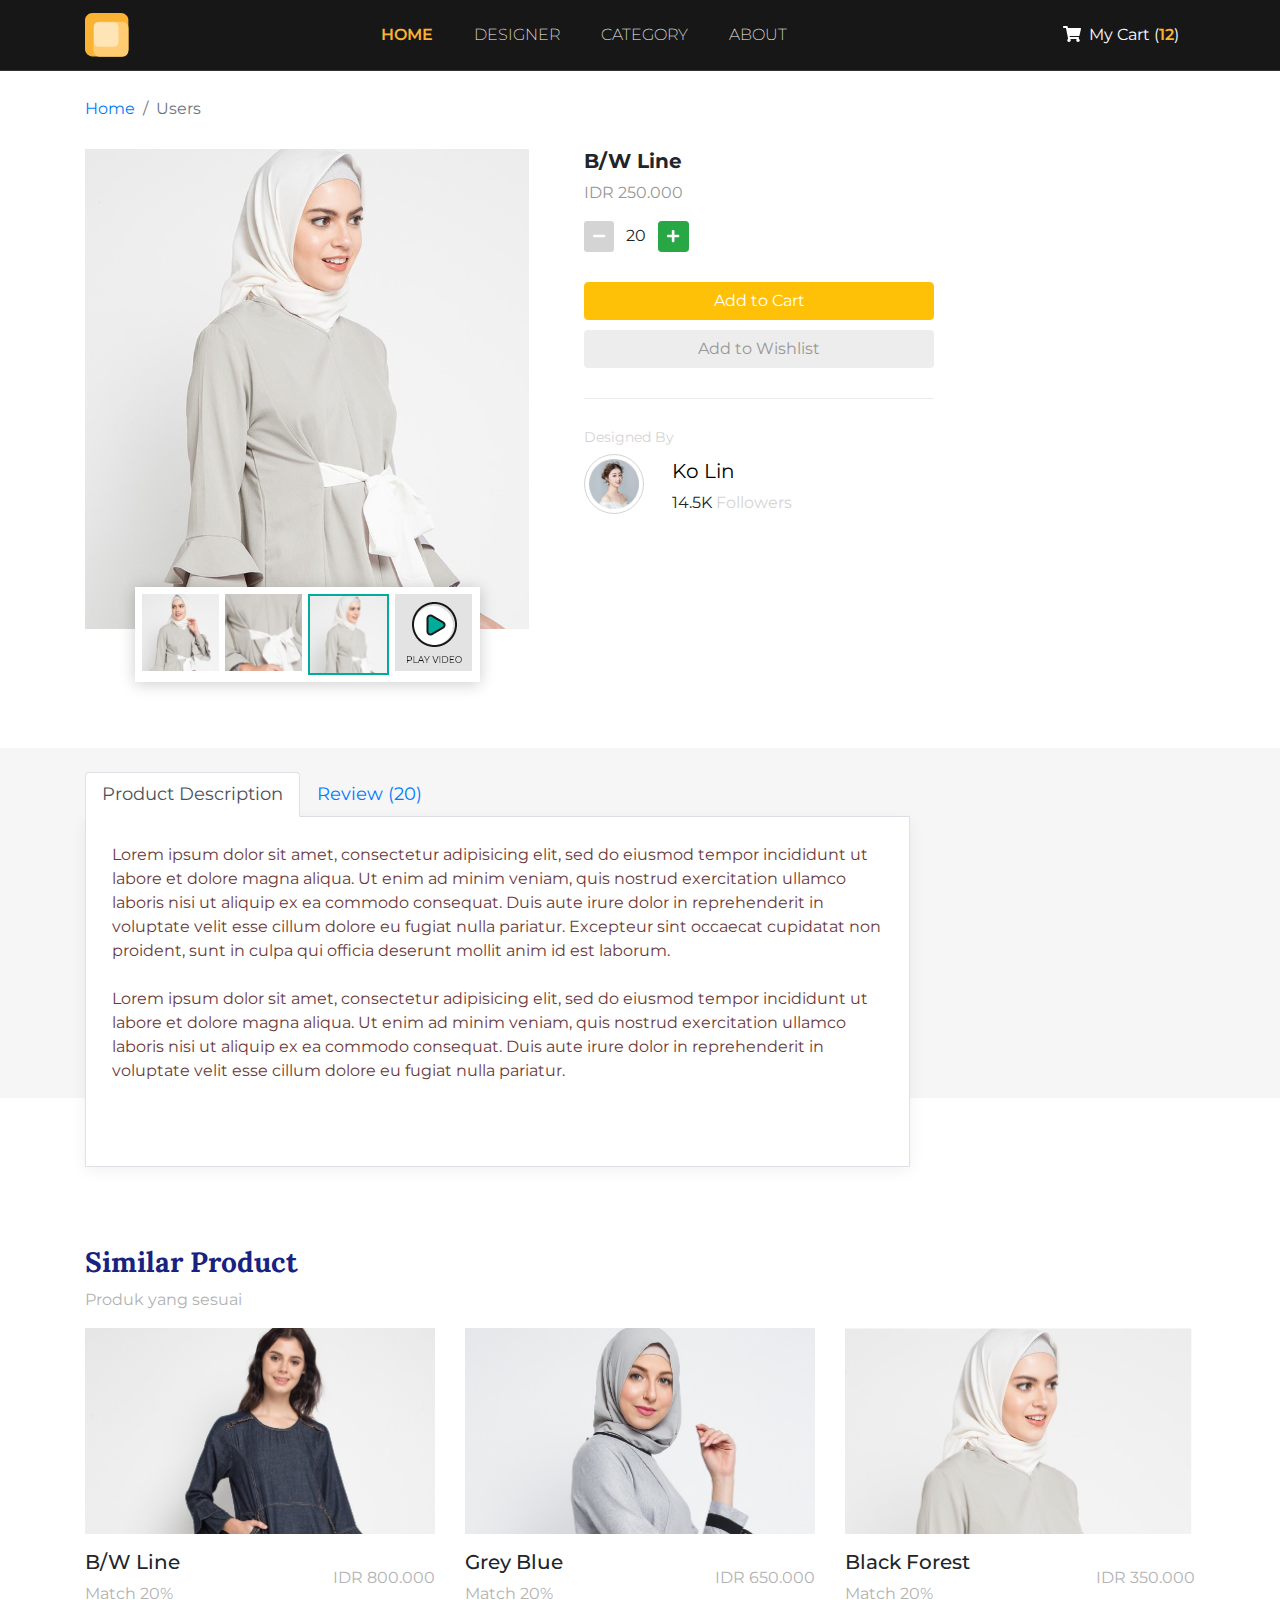
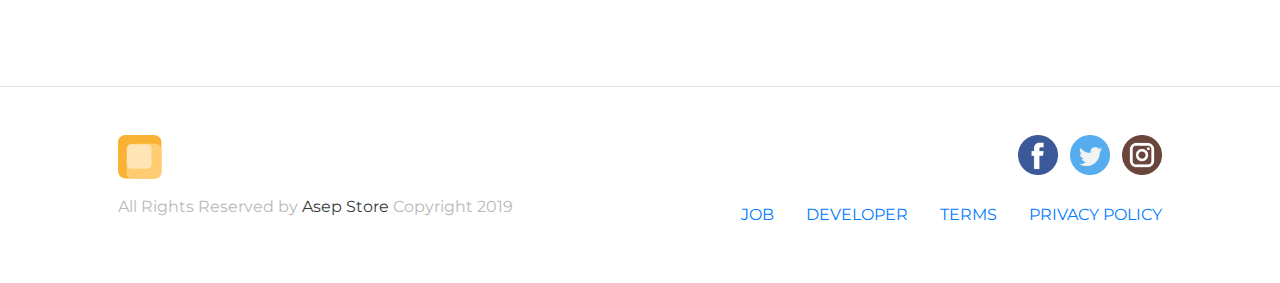
<file: single.html>
<!doctype html>
<html lang="en">
  <head>
    <!-- Required meta tags -->
    <meta charset="utf-8">
    <meta name="viewport" content="width=device-width, initial-scale=1, shrink-to-fit=no">

    <!-- Bootstrap CSS -->
    <link rel="stylesheet" type="text/css" href="css/bootstrap.css">

    <!-- Google Font --> 
    <link rel="stylesheet" type="text/css" href="https://fonts.googleapis.com/css?family=Lora:400,700|Montserrat:200,400,600&display=swap">

    <!-- Font Awesome -->
    <link rel="stylesheet" type="text/css" href="css/all.css">

    <!-- My CSS -->
    <link rel="stylesheet" type="text/css" href="css/style.css">

    <title></title>
  </head>
  <body>

    <!-- Navbar -->
      
      <nav class="navbar navbar-expand-lg navbar-dark fixed-top">
        <div class="container">  
          <a class="navbar-brand" href="#">
            <img src="img/logo kecil.png">
          </a>
          <button class="navbar-toggler" type="button" data-toggle="collapse" data-target="#navbarNav" aria-controls="navbarNav" aria-expanded="false" aria-label="Toggle navigation">
            <span class="navbar-toggler-icon"></span>
          </button>
          <div class="collapse  navbar-collapse" id="navbarNav">
            <ul class="navbar-nav text-uppercase mx-auto">
              <li class="nav-item active">
                <a class="nav-link" href="#">Home</a>
              </li>
              <li class="nav-item">
                <a class="nav-link" href="#">Designer</a>
              </li>
              <li class="nav-item">
                <a class="nav-link" href="#">Category</a>
              </li>
              <li class="nav-item">
                <a class="nav-link" href="#">About</a>
              </li>
            </ul>
            <a href="https://ahmdsfdn.github.io/cart" class="nav-link text-white">
              <i class="fas fa-shopping-cart mr-2"></i>My Cart (<span>12</span>)
            </a>
          </div>
        </div>
      </nav>

    <!-- Akhir Navbar -->

    <!-- breadcrumb -->

  <div class="container">
    <ol class="pl-0 breadcrumb bg-transparent">
        <li class="breadcrumb-item">
            <a href="#">Home</a>
        </li>
        <li class="breadcrumb-item active">Users</li>
    </ol>
    <div class="row"></div>
  </div>

  <!-- akhir breadcrumb -->

  <!-- single product -->
  <section class="single-product">
    <div class="container">
      <div class="row">
        <div class="col-5">
          <figure class="figure">
            <img src="img/single/1.png" class="figure-img img-fluid">
            <div class="gambar-thumbnail-container bg-white">
              <figcaption class="figure-caption d-flex justify-content-between">
                <a href="#">
                  <img src="img/single/thumbnail/1.png">
                </a>
                <a href="#" >
                  <img src="img/single/thumbnail/2.png">
                </a>
                <a href="#" style="border: 2px solid #01AC9C">
                  <img src="img/single/thumbnail/3.png">
                </a>
                <a href="#">
                  <img src="img/single/thumbnail/4.png">
                </a>
              </figcaption>
            </div>
          </figure>
        </div>
        <div class="col-lg-4 single-product-deskripsi ml-0 ml-lg-4">
          <h5>B/W Line</h5>
          <p style=" color: #979797;">IDR 250.000</p>
            <button type="button" class="btn btn-sm text-white" style="background-color: #D4D4d4"><i class="fas fa-minus"></i></button>
            <span class="mx-2">20</span>
            <button type="button" class="btn btn-sm btn-success"><i class="fas fa-plus"></i></button>
         
          <div class="tombol-add">
            <a href="#" class="btn btn-warning text-white">Add to Cart</a>
            <a href="#" class="btn " style="background-color: #EDEDED; color: #979797;">Add to Wishlist</a>
          </div>

          <div class="designed-by">
              <h5>Designed By</h5>
                <div class="row">
                  <div class="col-3">
                    <div class="d-flex justify-content-between">
                      <a href="#" class="d-flex justify-content-center">
                        <img src="img/designer/d.png" class="align-self-center">
                      </a>
                    </div>
                  </div>  
                    <div class="ml-2 ml-sm-0col nama-designer">
                      <h5>Ko Lin</h5>
                      <p>14.5K <span style="color: #d4d4d4">Followers</span></p>
                    </div>       
                </div>
          </div>
          
        </div>
       
      </div>
    </div>
  </section>

  <!-- akhir single product -->

  <!-- produk deskripsi -->

  <section class="produk-deskripsi p-4">

  <div class="container">
    <div class="row"><div class="col-12 col-md-9">
    <nav>
      <div class="nav nav-tabs" id="nav-tab" role="tablist">
        <a class="nav-item nav-link active" id="deskripsi-tab" data-toggle="tab" href="#deskripsi" role="tab" aria-controls="deskripsi" aria-selected="true">Product Description</a>
        <a class="nav-item nav-link" id="review-tab" data-toggle="tab" href="#review" role="tab" aria-controls="review" aria-selected="false">Review (20)</a>
        
      </div>
    </nav>
    <div class="tab-content p-3" id="nav-tabContent">
      <div class="tab-pane fade show active review-produk " id="deskripsi" role="tabpanel" aria-labelledby="deskripsi-tab">
        <div class="row">
          <div class="col">
            <p>
              Lorem ipsum dolor sit amet, consectetur adipisicing elit, sed do eiusmod tempor 
              incididunt ut labore et dolore magna aliqua. Ut enim ad minim veniam, quis 
              nostrud exercitation ullamco laboris nisi ut aliquip ex ea commodo consequat. 
              Duis aute irure dolor in reprehenderit in voluptate velit esse cillum dolore eu 
              fugiat nulla pariatur. Excepteur sint occaecat cupidatat non proident, sunt in culpa 
              qui officia deserunt mollit anim id est laborum.
              <br><br>
              Lorem ipsum dolor sit amet, consectetur adipisicing elit, sed do eiusmod tempor 
              incididunt ut labore et dolore magna aliqua. Ut enim ad minim veniam, quis 
              nostrud exercitation ullamco laboris nisi ut aliquip ex ea commodo consequat. 
              Duis aute irure dolor in reprehenderit in voluptate velit esse cillum dolore eu
              fugiat nulla pariatur. 
            </p>
          </div>
        </div>
      </div>
      <div class="tab-pane fade review-produk" id="review" role="tabpanel" aria-labelledby="review-tab">
          <div class="row">
            <div class="col-1 d-none d-lg-block">
              <img src="img/review/dd11.png">
            </div>
            <div class="col ml-2">
              <h5>Ahmad Saifudin</h5>
              <p>Sangat mantap sekali, mencari baju lebaran jadi lebih mudah dan banyak promo</p>
            </div>

          </div>
          <div class="row mt-3">
            <div class="col-1 d-none d-lg-block">
              <img src="img/review/dd22.png">
            </div>
            <div class="col ml-2">
              <h5>Ananda</h5>
              <p>Sangat mantap sekali, mencari baju lebaran jadi lebih mudah dan banyak promo</p>
            </div>

          </div>
            <div class="row mt-3">
            <div class="col-1 d-none d-lg-block">
              <img src="img/review/dd11.png">
            </div>
            <div class="col ml-2">
              <h5>Ahmad Saifudin</h5>
              <p>Sangat mantap sekali, mencari baju lebaran jadi lebih mudah dan banyak promo</p>
            </div>

          </div>
          <div class="row mt-3">
            <div class="col-1 d-none d-lg-block">
              <img src="img/review/dd22.png">
            </div>
            <div class="col ml-2">
              <h5>Ananda</h5>
              <p>Sangat mantap sekali, mencari baju lebaran jadi lebih mudah dan banyak promo</p>
            </div>

          </div>
            <div class="row mt-3">
            <div class="col-1 d-none d-lg-block">
              <img src="img/review/dd11.png">
            </div>
            <div class="col ml-2">
              <h5>Ahmad Saifudin</h5>
              <p>Sangat mantap sekali, mencari baju lebaran jadi lebih mudah dan banyak promo</p>
            </div>

          </div>
          <div class="row mt-3">
            <div class="col-1 d-none d-lg-block">
              <img src="img/review/dd22.png">
            </div>
            <div class="col ml-2">
              <h5>Ananda</h5>
              <p>Sangat mantap sekali, mencari baju lebaran jadi lebih mudah dan banyak promo</p>
            </div>

          </div>
      </div>
     
    </div>
    </div>
    </div>
  </div>  


  </section>

  <!-- our-designer -->

   <section class="similar-product p-5">
      <div class="container">
        <div class="row">
          <div class="col">
            <h3>Similar Product</h3>
            <p>Produk yang sesuai</p>
            <div class="row">
              <div class="col-sm-4 ">
                <figure class="figure">
                  <figure class="figure-img">
                    <a href="">
                       <img src="img/similar-produk/1.png" class="figure-img img-fluid ">
                    </a>
                   
                  </figure>
                    <div class="row">
                      <div class="col">
                        <h5>B/W Line</h5>
                        <p>Match 20%</p>
                      </div>
                      <div class="col d-flex justify-content-end align-items-center">
                        <p>IDR 800.000</p>
                      </div>
                    </div>
                </figure>
              </div>
              <div class="col-sm-4 ">
                <figure class="figure">
                  <figure class="figure-img">
                    <a href="">
                      <img src="img/similar-produk/2.png" class="figure-img img-fluid ">    
                    </a>
                                 
                  </figure>
                    <div class="row">
                      <div class="col">
                       <h5>Grey Blue</h5>
                        <p>Match 20%</p>
                      </div>
                      <div class="col d-flex justify-content-end align-items-center">
                         <p>IDR 650.000</p>
                      </div>
                    </div>
                </figure>
              </div>
              <div class="col-sm-4 ">
                <figure class="figure">
                  <figure class="figure-img">
                    <a href=""> 
                      <img src="img/similar-produk/3.png" class="figure-img img-fluid ">
                    </a>
                   
                      
                  </figure>
                    <div class="row">
                      <div class="col">
                       <h5>Black Forest</h5>
                        <p>Match 20%</p>
                      </div>
                      <div class="col d-flex justify-content-end align-items-center">
                          <p>IDR 350.000</p>
                      </div>
                    </div>
                </figure>
              </div>
            </div>
          </div>
        </div>
      </div>
    </section>

  <!-- akhir our-designer -->


  <!-- akhir produk deskripsi -->

    <!-- Footer -->
     <footer class="border-top">
      <div class="container  p-5">
        <div class="row justify-content-between">
          <div class="col-1">
            <img src="img/logo kecil.png" class="">
          </div>
          <div class="col-6 text-right">
            <img src="img/facebook.png" class="img-fluid mr-0 mb-2 mb-sm-0 mr-sm-2">
            <img src="img/twitter.png" class="img-fluid mr-0 mb-2 mb-sm-0 mr-sm-2">
            <img src="img/instagram.png" class="mb-2 mb-sm-0 img-fluid">
          </div>
        </div>
        <div class="row mt-3 justify-content-between">
          <div class="col-sm-5">
            <p style="color: #b9b9b9" >All Rights Reserved by <span class="text-dark">Asep Store</span> Copyright 2019</p>
          </div>
          <div class="col-sm-6">
            <nav class="nav  justify-content-end text-uppercase pr-0">
              <a class="nav-link active" href="#">Job</a>
              <a class="nav-link" href="#">Developer</a>
              <a class="nav-link" href="#">Terms</a>
              <a class="nav-link pr-0" href="#">Privacy Policy</a>
            </nav>
          </div>  
        </div>
      </div>
    </footer>
    <!-- Akhir Footer -->
    <!-- Optional JavaScript -->
    <!-- jQuery first, then Popper.js, then Bootstrap JS -->

    <script src="js/jquery-3.4.1.min.js"></script>
    <script src="js/all.js"></script>
    <script src="js/bootstrap.js" ></script>
    <script src="js/popper.min.js" ></script>
  
  </body>
</html>
</file>
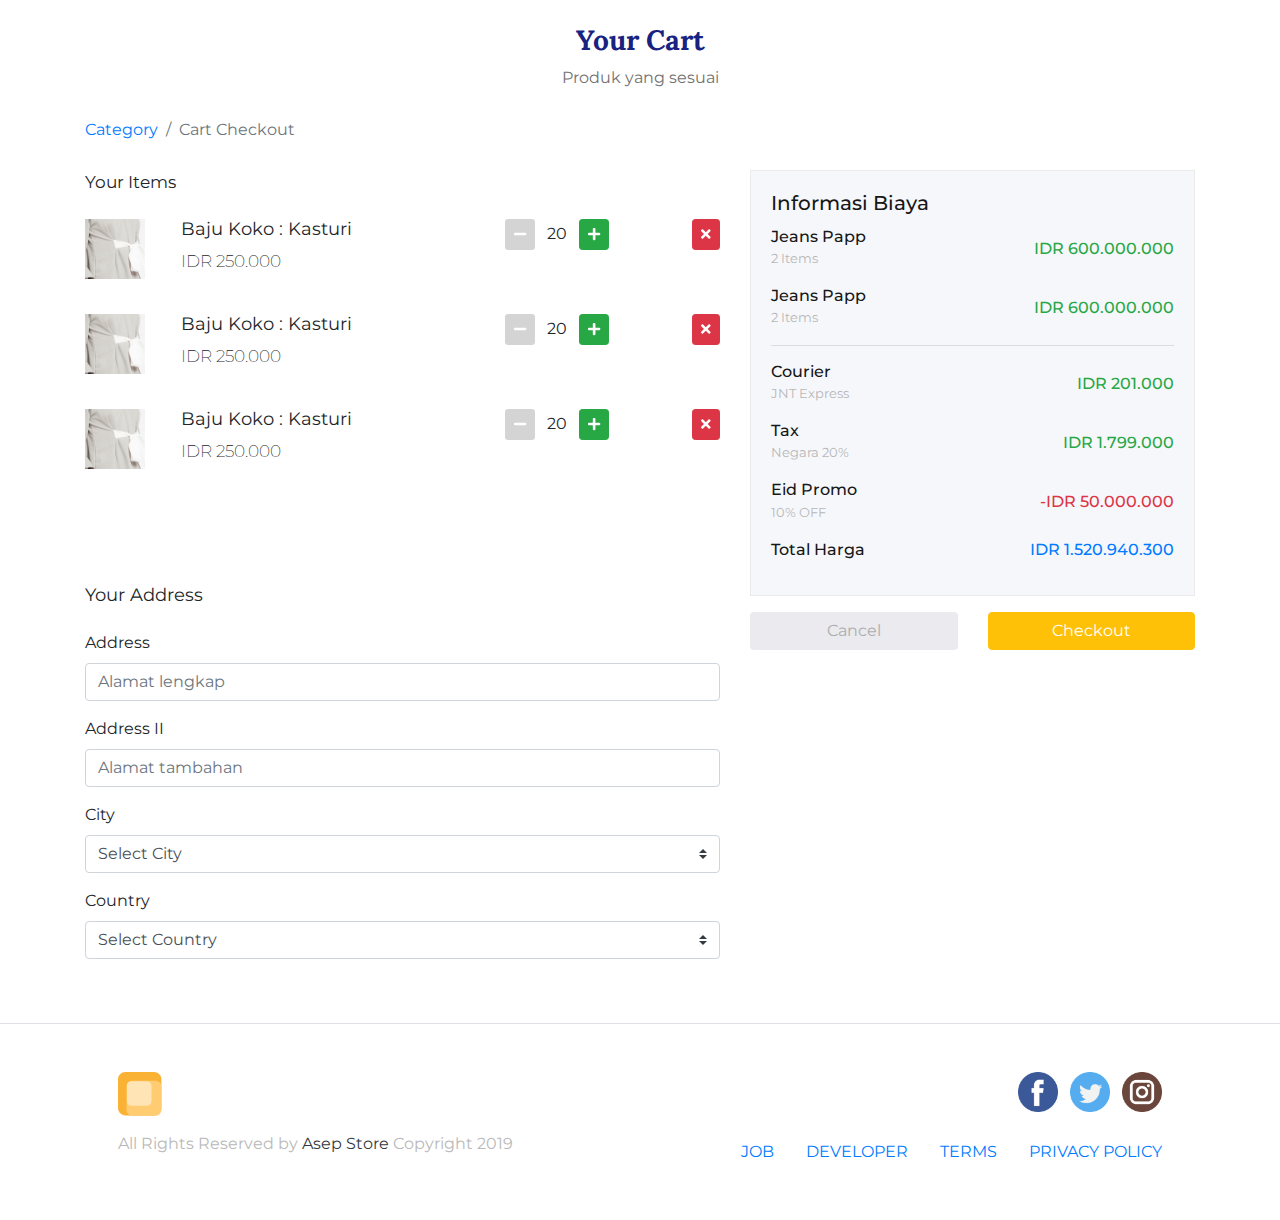
<file: asep-store/cart.html>
<!doctype html>
<html lang="en">
  <head>
    <!-- Required meta tags -->
    <meta charset="utf-8">
    <meta name="viewport" content="width=device-width, initial-scale=1, shrink-to-fit=no">

    <!-- Bootstrap CSS -->
    <link rel="stylesheet" type="text/css" href="css/bootstrap.css">

    <!-- Google Font --> 
    <link rel="stylesheet" type="text/css" href="https://fonts.googleapis.com/css?family=Lora:400,700|Montserrat:200,400,600&display=swap">

    <!-- Font Awesome -->
    <link rel="stylesheet" type="text/css" href="css/all.css">

    <!-- My CSS -->
    <link rel="stylesheet" type="text/css" href="css/style.css">

    <title></title>
  </head>
  <body>

  <div class="container your-cart mt-4 mb-0">
    <div class="row">
      <div class="col text-center">
         <h3>Your Cart</h3>
         <p style="color: #717171">Produk yang sesuai</p>
      </div>  
    </div>
  </div>

   <!-- breadcrumb -->

  <div class="container">
    <ol class="pl-0 mt-0 breadcrumb bg-transparent">
        <li class="breadcrumb-item">
            <a href="#">Category</a>
        </li>
        <li class="breadcrumb-item active">Cart Checkout</li>
    </ol>
    <div class="row"></div>
  </div>

  <!-- akhir breadcrumb -->

  <!-- item -->

  <section class="item mb-5">
    <div class="container">
      <div class="row  justify-content-between">
        
        <div class="col-lg-7 item-inti">
          <p style="font-weight: 400;">Your Items</p>
          <div class="row d-flex justify-content-center mt-4">
            <div class="col-3 col-md-2">
              <img src="img/items.png">
            </div>
            <div class="col-9 col-md-5 pl-0 ">
              <h5>Baju Koko : Kasturi</h5>
              <p>IDR 250.000</p>
            </div>

            <div class="col-6 col-md-3 pl-0 text-md-right">
              <button type="button" class="btn btn-sm text-white" style="background-color: #D4D4d4"><i class="fas fa-minus"></i></button>
              <span class="mx-2">20</span>
              <button type="button" class="btn btn-sm btn-success"><i class="fas fa-plus"></i></button>
            </div>

            <div class="col-1 col-md-2 text-md-right">
              <button type="button" class="btn btn-sm btn-danger"><i class="fas fa-times"></i></button>
            </div>
          </div>
          <hr class="d-block d-md-none">
          <div class="row d-flex justify-content-center mt-4">
            <div class="col-3 col-md-2">
              <img src="img/items.png">
            </div>
            <div class="col-9 col-md-5 pl-0 ">
              <h5>Baju Koko : Kasturi</h5>
              <p>IDR 250.000</p>
            </div>
           
            <div class="col-6 col-md-3 pl-0 text-md-right">
              <button type="button" class="btn btn-sm text-white" style="background-color: #D4D4d4"><i class="fas fa-minus"></i></button>
              <span class="mx-2">20</span>
              <button type="button" class="btn btn-sm btn-success"><i class="fas fa-plus"></i></button>
            </div>

            <div class="col-1 col-md-2 text-md-right">
              <button type="button" class="btn btn-sm btn-danger"><i class="fas fa-times"></i></button>
            </div>
          </div>
         <hr class="d-block d-md-none">
          <div class="row d-flex justify-content-center mt-4">
            <div class="col-3 col-md-2">
              <img src="img/items.png">
            </div>
            <div class="col-9 col-md-5 pl-0 ">
              <h5>Baju Koko : Kasturi</h5>
              <p>IDR 250.000</p>
            </div>
             
            <div class="col-6 col-md-3 pl-0 text-md-right">
              <button type="button" class="btn btn-sm text-white" style="background-color: #D4D4d4"><i class="fas fa-minus"></i></button>
              <span class="mx-2">20</span>
              <button type="button" class="btn btn-sm btn-success"><i class="fas fa-plus"></i></button>
            </div>

            <div class="col-1 col-md-2 text-md-right">
              <button type="button" class="btn btn-sm btn-danger"><i class="fas fa-times"></i></button>
            </div>
          </div>
        

          <h5 style="margin-top: 105px;">Your Address</h5>

          <form class="mt-4 ">
            <div class="form-group">
              <label for="address">Address</label>
              <input type="text" class="form-control" id="address" placeholder="Alamat lengkap">
            </div>
            <div class="form-group">
              <label for="address2">Address II</label>
              <input type="text" class="form-control" id="address2" placeholder="Alamat tambahan">
            </div>
            <div class="form-group">
              <label for="city">City</label>
              <select class="custom-select">
                <option selected>Select City</option>
                <option value="1">Bandung</option>
                <option value="2">Jakarta</option>
                <option value="3">Surabaya</option>
              </select>
            </div>
            <div class="form-group">
              <label for="country">Country</label>
              <select class="custom-select">
                <option selected>Select Country</option>
                <option value="1">Indonesia</option>
                <option value="2">Malaysia</option>
                <option value="3">Singapore</option>
              </select>
            </div>
          </form>

        </div>
        <!-- Versi Pak Dika -->
        <div class="col-lg-5">
          <div class="card rounded-0 checkout-detail">
            <div class="card-body">
              <h5 class="card-title">Informasi Biaya</h5>
              <div class="row mb-3">
                <div class="col">
                  <h6 class="m-0">Jeans Papp</h6>
                  <small style="color: #B7B7B7;">2 Items</small>
                </div>
                <div class="col d-flex justify-content-end">
                  <h6 class="m-0 align-self-center text-success">IDR 600.000.000</h6>
                </div>
              </div>
              <div class="row mb-3">
                <div class="col">
                  <h6 class="m-0">Jeans Papp</h6>
                  <small style="color: #B7B7B7;">2 Items</small>
                </div>
                <div class="col d-flex justify-content-end">
                  <h6 class="m-0 align-self-center text-success">IDR 600.000.000</h6>
                </div>
              </div>

              <hr>

              <div class="row mb-3">
                <div class="col">
                  <h6 class="m-0">Courier</h6>
                  <small style="color: #B7B7B7;">JNT Express</small>
                </div>
                <div class="col d-flex justify-content-end">
                  <h6 class="m-0 align-self-center text-success">IDR 201.000</h6>
                </div>
              </div>

              <div class="row mb-3">
                <div class="col">
                  <h6 class="m-0">Tax</h6>
                  <small style="color: #B7B7B7;">Negara 20%</small>
                </div>
                <div class="col d-flex justify-content-end">
                  <h6 class="m-0 align-self-center text-success">IDR 1.799.000</h6>
                </div>
              </div>

              <div class="row mb-3">
                <div class="col">
                  <h6 class="m-0">Eid Promo</h6>
                  <small style="color: #B7B7B7;">10% OFF</small>
                </div>
                <div class="col d-flex justify-content-end">
                  <h6 class="m-0 align-self-center text-danger">-IDR 50.000.000</h6>
                </div>
              </div>

              <div class="row mb-3">
                <div class="col">
                  <h6 class="m-0">Total Harga</h6>
                </div>
                <div class="col d-flex justify-content-end">
                  <h6 class="m-0 align-self-center text-primary">IDR 1.520.940.300</h6>
                </div>
              </div>

            </div>
          </div>

          <div class="row mt-3">
            <div class="col">
              <a href="https://ahmdsfdn.github.io/asep-store/single" type="button" class="btn btn-block"
                style="background-color: #EAEAEF; color: #ADADAD;">Cancel</a>
            </div>
            <div class="col">
              <button type="button" class="btn btn-warning btn-block text-white" data-toggle="modal"
                data-target="#checkoutModal">Checkout</button>
            </div>
          </div>

        </div>

        <!-- Gawe Dewe LOSSSS -->
        <!-- <div class="col-lg-4 checkout-detail">
          <div class="row p-3">
            <div class="col">
              <h5>Informasi Biaya</h5>
                <div class="row">
                  <div class="col-7 deskrip mt-2">
                    <h5>Baju Koko : Kasturi</h5>
                    <p>3 Items</p>
                  </div>

                  <div class="col text-right harga d-flex align-items-center justify-content-end">
                    <p style="color: #01AC9C;">IDR 750.000</p>
                  </div>
                </div>

                <div class="row ">
                  <div class="col-7 deskrip">
                    <h5>Baju Koko : Kasturi</h5>
                    <p>3 Items</p>
                  </div>

                  <div class="col text-right harga d-flex align-items-center justify-content-end">
                    <p style="color: #01AC9C;">IDR 750.000</p>
                  </div>
                </div>

                 <hr class="mt-0 mb-0">

                 <div class="row ">
                  <div class="col-7 deskrip mt-2">
                    <h5>Courier</h5>
                    <p>J&T Express</p>
                  </div>

                  <div class="col text-right harga d-flex align-items-center justify-content-end">
                    <p style="color: #01AC9C;">IDR 750.000</p>
                  </div>
                </div>

                <div class="row ">
                  <div class="col-7 deskrip">
                    <h5>TAX</h5>
                    <p>Negara 20%</p>
                  </div>

                  <div class="col text-right harga d-flex align-items-center justify-content-end">
                    <p style="color: #01AC9C;">IDR 750.000</p>
                  </div>
                </div>

                <div class="row">
                  <div class="col-7 deskrip mt-2">
                    <h5>EID Promo</h5>
                    <p>10% OFF</p>
                  </div>

                  <div class="col text-right harga d-flex align-items-center justify-content-end">
                    <p style="color: #E53030;">- IDR 750.000</p>
                  </div>
                </div>

                <div class="row ">
                  <div class="col-7 deskrip">
                    <h5>Total Harga</h5>
                  </div>

                  <div class="col text-right harga d-flex align-items-center justify-content-end">
                    <p class="text-dark">IDR 750.000</p>
                  </div>
                </div>

               

            </div>
          </div>
           <div class="row">
                  <div class="col">
                    <a href="http://localhost/asep-store/" class="btn btn-light btn-block" style="color: #ADADAD;">Cancel</a>
                  </div>
                  <div class="col offset-1 ">
                    <a href="" class="btn btn-warning btn-block text-white" data-toggle="modal" data-target="#checkoutModal">Checkout</a>
                  </div>
                </div>
        </div> -->
      </div>
    </div>
  </section>

  <!-- akhir item -->

 <!-- Modal -->
  <div class="modal fade checkout-modal-success" id="checkoutModal" tabindex="-1" role="dialog"
    aria-labelledby="exampleModalLabel" aria-hidden="true">
    <div class="modal-dialog" role="document">
      <div class="modal-content">
        <div class="modal-body text-center">
          <img src="img/cekout.png" class="mb-5">
          <h3>Checkout Berhasil</h3>
          <p>Anda akan mendapatkan barang anda <br> dalam beberapa hari</p>
          <a href="https://ahmdsfdn.github.io/asep-store" id="modal-home" data-window="external" type="button" class="btn mt-3" style="background-color: #EAEAEF; color: #ADADAD;"
            data-dismiss="modal">Home</a>
        </div>
      </div>
    </div>
  </div>

    <!-- Footer -->
     <footer class="border-top">
      <div class="container  p-5">
        <div class="row justify-content-between">
          <div class="col-1">
            <img src="img/logo kecil.png" class="">
          </div>
          <div class="col-6 text-right">
            <img src="img/facebook.png" class="img-fluid mr-0 mb-2 mb-sm-0 mr-sm-2">
            <img src="img/twitter.png" class="img-fluid mr-0 mb-2 mb-sm-0 mr-sm-2">
            <img src="img/instagram.png" class="mb-2 mb-sm-0 img-fluid">
          </div>
        </div>
        <div class="row mt-3 justify-content-between">
          <div class="col-sm-5">
            <p style="color: #b9b9b9" >All Rights Reserved by <span class="text-dark">Asep Store</span> Copyright 2019</p>
          </div>
          <div class="col-sm-6">
            <nav class="nav  justify-content-end text-uppercase pr-0">
              <a class="nav-link active" href="#">Job</a>
              <a class="nav-link" href="#">Developer</a>
              <a class="nav-link" href="#">Terms</a>
              <a class="nav-link pr-0" href="#">Privacy Policy</a>
            </nav>
          </div>  
        </div>
      </div>
    </footer>
    <!-- Akhir Footer -->
    <!-- Optional JavaScript -->
    <!-- jQuery first, then Popper.js, then Bootstrap JS -->

    <script src="js/jquery-3.4.1.min.js"></script>
    <script src="js/all.js"></script>
    <script src="js/bootstrap.js" ></script>
    <script src="js/popper.min.js" ></script>
    <script>
      $("#modal-home").on('click', function() {
            window.location.href = ($(this).attr('href')); 
        });
    </script>
  
  </body>
</html>
</file>
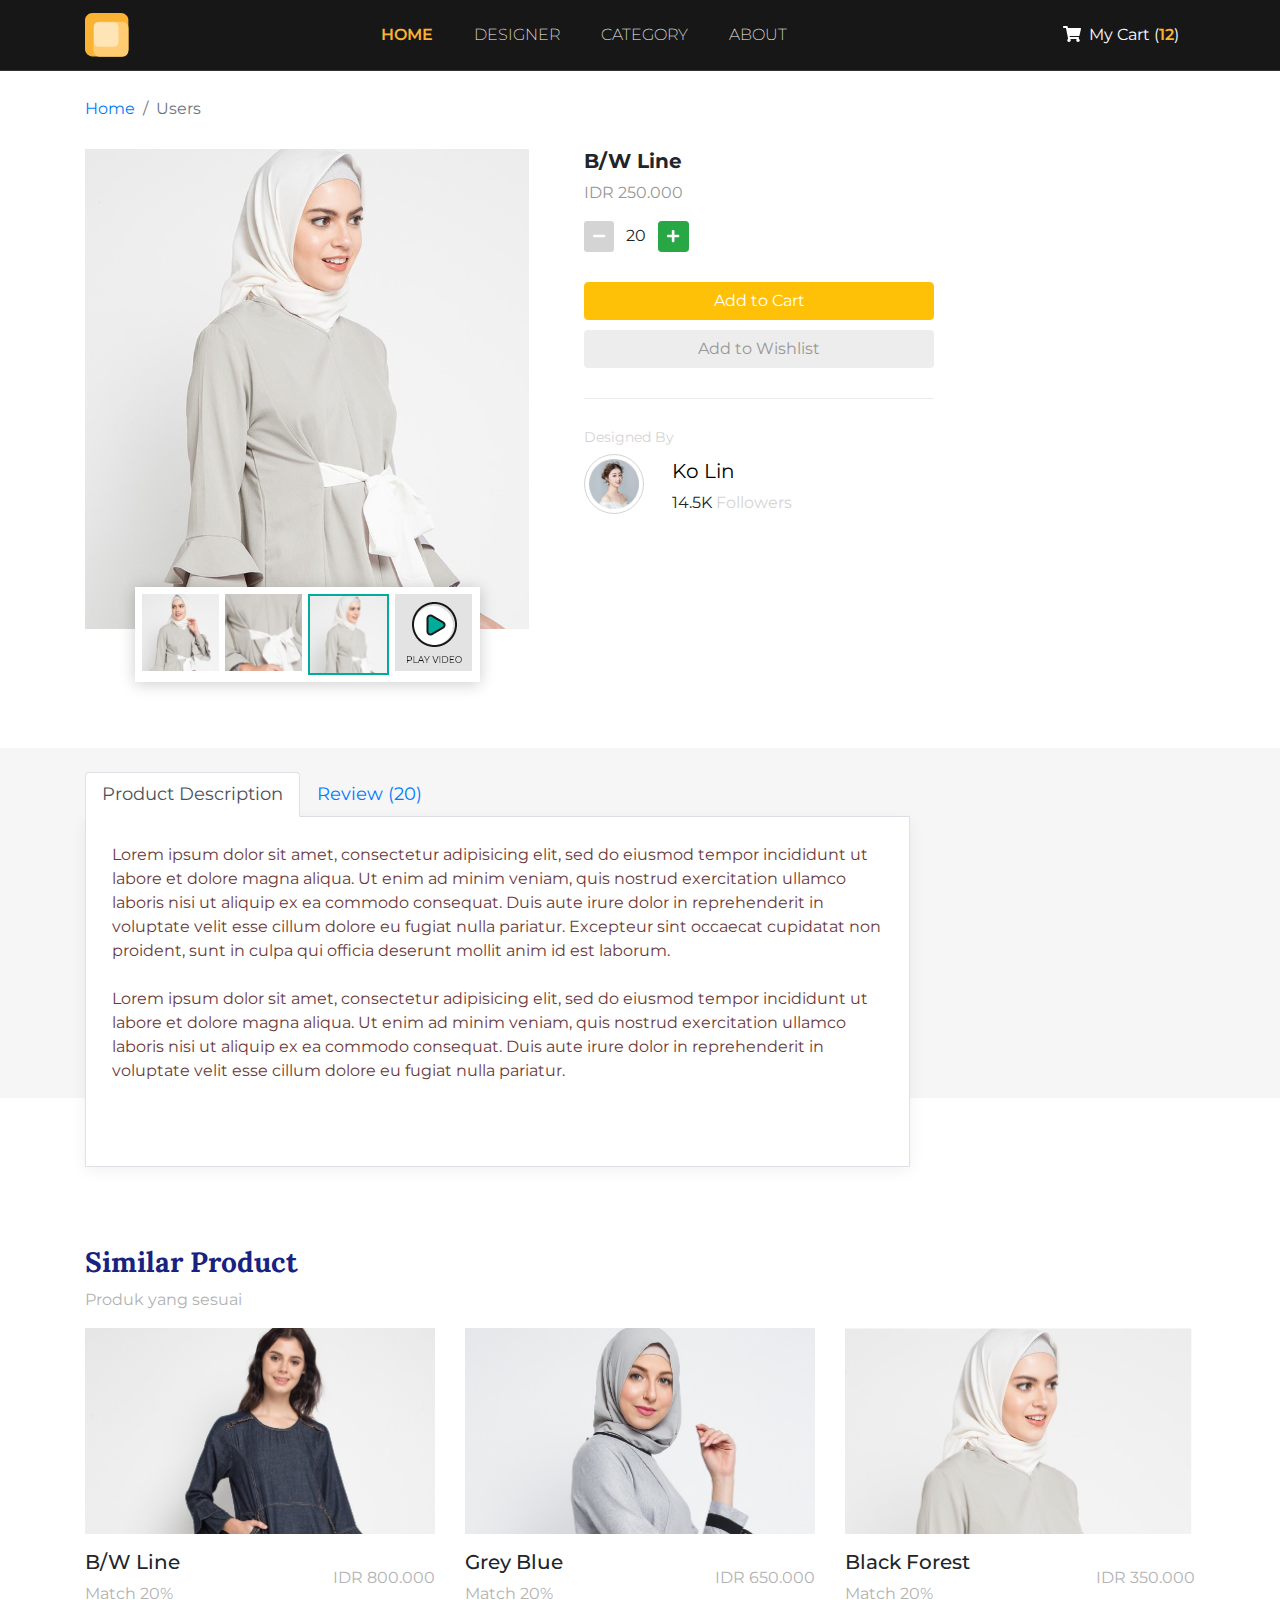
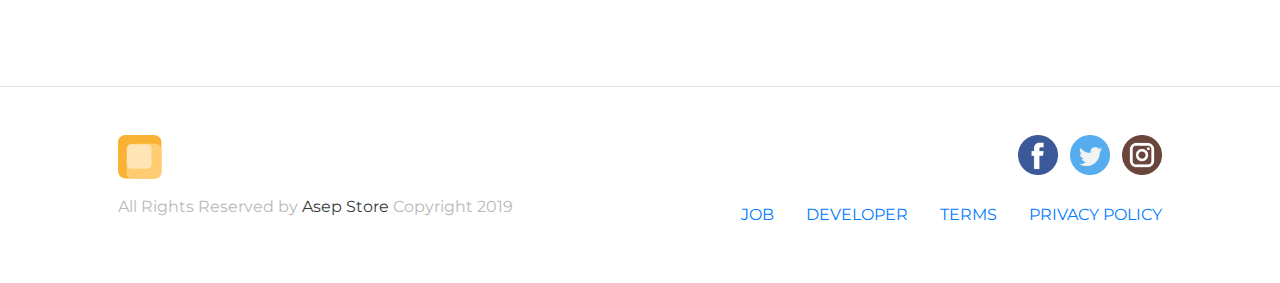
<file: asep-store/single.html>
<!doctype html>
<html lang="en">
  <head>
    <!-- Required meta tags -->
    <meta charset="utf-8">
    <meta name="viewport" content="width=device-width, initial-scale=1, shrink-to-fit=no">

    <!-- Bootstrap CSS -->
    <link rel="stylesheet" type="text/css" href="css/bootstrap.css">

    <!-- Google Font --> 
    <link rel="stylesheet" type="text/css" href="https://fonts.googleapis.com/css?family=Lora:400,700|Montserrat:200,400,600&display=swap">

    <!-- Font Awesome -->
    <link rel="stylesheet" type="text/css" href="css/all.css">

    <!-- My CSS -->
    <link rel="stylesheet" type="text/css" href="css/style.css">

    <title></title>
  </head>
  <body>

    <!-- Navbar -->
      
      <nav class="navbar navbar-expand-lg navbar-dark fixed-top">
        <div class="container">  
          <a class="navbar-brand" href="#">
            <img src="img/logo kecil.png">
          </a>
          <button class="navbar-toggler" type="button" data-toggle="collapse" data-target="#navbarNav" aria-controls="navbarNav" aria-expanded="false" aria-label="Toggle navigation">
            <span class="navbar-toggler-icon"></span>
          </button>
          <div class="collapse  navbar-collapse" id="navbarNav">
            <ul class="navbar-nav text-uppercase mx-auto">
              <li class="nav-item active">
                <a class="nav-link" href="#">Home</a>
              </li>
              <li class="nav-item">
                <a class="nav-link" href="#">Designer</a>
              </li>
              <li class="nav-item">
                <a class="nav-link" href="#">Category</a>
              </li>
              <li class="nav-item">
                <a class="nav-link" href="#">About</a>
              </li>
            </ul>
            <a href="https://ahmdsfdn.github.io/asep-store/cart" class="nav-link text-white">
              <i class="fas fa-shopping-cart mr-2"></i>My Cart (<span>12</span>)
            </a>
          </div>
        </div>
      </nav>

    <!-- Akhir Navbar -->

    <!-- breadcrumb -->

  <div class="container">
    <ol class="pl-0 breadcrumb bg-transparent">
        <li class="breadcrumb-item">
            <a href="#">Home</a>
        </li>
        <li class="breadcrumb-item active">Users</li>
    </ol>
    <div class="row"></div>
  </div>

  <!-- akhir breadcrumb -->

  <!-- single product -->
  <section class="single-product">
    <div class="container">
      <div class="row">
        <div class="col-5">
          <figure class="figure">
            <img src="img/single/1.png" class="figure-img img-fluid">
            <div class="gambar-thumbnail-container bg-white">
              <figcaption class="figure-caption d-flex justify-content-between">
                <a href="#">
                  <img src="img/single/thumbnail/1.png">
                </a>
                <a href="#" >
                  <img src="img/single/thumbnail/2.png">
                </a>
                <a href="#" style="border: 2px solid #01AC9C">
                  <img src="img/single/thumbnail/3.png">
                </a>
                <a href="#">
                  <img src="img/single/thumbnail/4.png">
                </a>
              </figcaption>
            </div>
          </figure>
        </div>
        <div class="col-lg-4 single-product-deskripsi ml-0 ml-lg-4">
          <h5>B/W Line</h5>
          <p style=" color: #979797;">IDR 250.000</p>
            <button type="button" class="btn btn-sm text-white" style="background-color: #D4D4d4"><i class="fas fa-minus"></i></button>
            <span class="mx-2">20</span>
            <button type="button" class="btn btn-sm btn-success"><i class="fas fa-plus"></i></button>
         
          <div class="tombol-add">
            <a href="#" class="btn btn-warning text-white">Add to Cart</a>
            <a href="#" class="btn " style="background-color: #EDEDED; color: #979797;">Add to Wishlist</a>
          </div>

          <div class="designed-by">
              <h5>Designed By</h5>
                <div class="row">
                  <div class="col-3">
                    <div class="d-flex justify-content-between">
                      <a href="#" class="d-flex justify-content-center">
                        <img src="img/designer/d.png" class="align-self-center">
                      </a>
                    </div>
                  </div>  
                    <div class="ml-2 ml-sm-0col nama-designer">
                      <h5>Ko Lin</h5>
                      <p>14.5K <span style="color: #d4d4d4">Followers</span></p>
                    </div>       
                </div>
          </div>
          
        </div>
       
      </div>
    </div>
  </section>

  <!-- akhir single product -->

  <!-- produk deskripsi -->

  <section class="produk-deskripsi p-4">

  <div class="container">
    <div class="row"><div class="col-12 col-md-9">
    <nav>
      <div class="nav nav-tabs" id="nav-tab" role="tablist">
        <a class="nav-item nav-link active" id="deskripsi-tab" data-toggle="tab" href="#deskripsi" role="tab" aria-controls="deskripsi" aria-selected="true">Product Description</a>
        <a class="nav-item nav-link" id="review-tab" data-toggle="tab" href="#review" role="tab" aria-controls="review" aria-selected="false">Review (20)</a>
        
      </div>
    </nav>
    <div class="tab-content p-3" id="nav-tabContent">
      <div class="tab-pane fade show active review-produk " id="deskripsi" role="tabpanel" aria-labelledby="deskripsi-tab">
        <div class="row">
          <div class="col">
            <p>
              Lorem ipsum dolor sit amet, consectetur adipisicing elit, sed do eiusmod tempor 
              incididunt ut labore et dolore magna aliqua. Ut enim ad minim veniam, quis 
              nostrud exercitation ullamco laboris nisi ut aliquip ex ea commodo consequat. 
              Duis aute irure dolor in reprehenderit in voluptate velit esse cillum dolore eu 
              fugiat nulla pariatur. Excepteur sint occaecat cupidatat non proident, sunt in culpa 
              qui officia deserunt mollit anim id est laborum.
              <br><br>
              Lorem ipsum dolor sit amet, consectetur adipisicing elit, sed do eiusmod tempor 
              incididunt ut labore et dolore magna aliqua. Ut enim ad minim veniam, quis 
              nostrud exercitation ullamco laboris nisi ut aliquip ex ea commodo consequat. 
              Duis aute irure dolor in reprehenderit in voluptate velit esse cillum dolore eu
              fugiat nulla pariatur. 
            </p>
          </div>
        </div>
      </div>
      <div class="tab-pane fade review-produk" id="review" role="tabpanel" aria-labelledby="review-tab">
          <div class="row">
            <div class="col-1 d-none d-lg-block">
              <img src="img/review/dd11.png">
            </div>
            <div class="col ml-2">
              <h5>Ahmad Saifudin</h5>
              <p>Sangat mantap sekali, mencari baju lebaran jadi lebih mudah dan banyak promo</p>
            </div>

          </div>
          <div class="row mt-3">
            <div class="col-1 d-none d-lg-block">
              <img src="img/review/dd22.png">
            </div>
            <div class="col ml-2">
              <h5>Ananda</h5>
              <p>Sangat mantap sekali, mencari baju lebaran jadi lebih mudah dan banyak promo</p>
            </div>

          </div>
            <div class="row mt-3">
            <div class="col-1 d-none d-lg-block">
              <img src="img/review/dd11.png">
            </div>
            <div class="col ml-2">
              <h5>Ahmad Saifudin</h5>
              <p>Sangat mantap sekali, mencari baju lebaran jadi lebih mudah dan banyak promo</p>
            </div>

          </div>
          <div class="row mt-3">
            <div class="col-1 d-none d-lg-block">
              <img src="img/review/dd22.png">
            </div>
            <div class="col ml-2">
              <h5>Ananda</h5>
              <p>Sangat mantap sekali, mencari baju lebaran jadi lebih mudah dan banyak promo</p>
            </div>

          </div>
            <div class="row mt-3">
            <div class="col-1 d-none d-lg-block">
              <img src="img/review/dd11.png">
            </div>
            <div class="col ml-2">
              <h5>Ahmad Saifudin</h5>
              <p>Sangat mantap sekali, mencari baju lebaran jadi lebih mudah dan banyak promo</p>
            </div>

          </div>
          <div class="row mt-3">
            <div class="col-1 d-none d-lg-block">
              <img src="img/review/dd22.png">
            </div>
            <div class="col ml-2">
              <h5>Ananda</h5>
              <p>Sangat mantap sekali, mencari baju lebaran jadi lebih mudah dan banyak promo</p>
            </div>

          </div>
      </div>
     
    </div>
    </div>
    </div>
  </div>  


  </section>

  <!-- our-designer -->

   <section class="similar-product p-5">
      <div class="container">
        <div class="row">
          <div class="col">
            <h3>Similar Product</h3>
            <p>Produk yang sesuai</p>
            <div class="row">
              <div class="col-sm-4 ">
                <figure class="figure">
                  <figure class="figure-img">
                    <a href="">
                       <img src="img/similar-produk/1.png" class="figure-img img-fluid ">
                    </a>
                   
                  </figure>
                    <div class="row">
                      <div class="col">
                        <h5>B/W Line</h5>
                        <p>Match 20%</p>
                      </div>
                      <div class="col d-flex justify-content-end align-items-center">
                        <p>IDR 800.000</p>
                      </div>
                    </div>
                </figure>
              </div>
              <div class="col-sm-4 ">
                <figure class="figure">
                  <figure class="figure-img">
                    <a href="">
                      <img src="img/similar-produk/2.png" class="figure-img img-fluid ">    
                    </a>
                                 
                  </figure>
                    <div class="row">
                      <div class="col">
                       <h5>Grey Blue</h5>
                        <p>Match 20%</p>
                      </div>
                      <div class="col d-flex justify-content-end align-items-center">
                         <p>IDR 650.000</p>
                      </div>
                    </div>
                </figure>
              </div>
              <div class="col-sm-4 ">
                <figure class="figure">
                  <figure class="figure-img">
                    <a href=""> 
                      <img src="img/similar-produk/3.png" class="figure-img img-fluid ">
                    </a>
                   
                      
                  </figure>
                    <div class="row">
                      <div class="col">
                       <h5>Black Forest</h5>
                        <p>Match 20%</p>
                      </div>
                      <div class="col d-flex justify-content-end align-items-center">
                          <p>IDR 350.000</p>
                      </div>
                    </div>
                </figure>
              </div>
            </div>
          </div>
        </div>
      </div>
    </section>

  <!-- akhir our-designer -->


  <!-- akhir produk deskripsi -->

    <!-- Footer -->
     <footer class="border-top">
      <div class="container  p-5">
        <div class="row justify-content-between">
          <div class="col-1">
            <img src="img/logo kecil.png" class="">
          </div>
          <div class="col-6 text-right">
            <img src="img/facebook.png" class="img-fluid mr-0 mb-2 mb-sm-0 mr-sm-2">
            <img src="img/twitter.png" class="img-fluid mr-0 mb-2 mb-sm-0 mr-sm-2">
            <img src="img/instagram.png" class="mb-2 mb-sm-0 img-fluid">
          </div>
        </div>
        <div class="row mt-3 justify-content-between">
          <div class="col-sm-5">
            <p style="color: #b9b9b9" >All Rights Reserved by <span class="text-dark">Asep Store</span> Copyright 2019</p>
          </div>
          <div class="col-sm-6">
            <nav class="nav  justify-content-end text-uppercase pr-0">
              <a class="nav-link active" href="#">Job</a>
              <a class="nav-link" href="#">Developer</a>
              <a class="nav-link" href="#">Terms</a>
              <a class="nav-link pr-0" href="#">Privacy Policy</a>
            </nav>
          </div>  
        </div>
      </div>
    </footer>
    <!-- Akhir Footer -->
    <!-- Optional JavaScript -->
    <!-- jQuery first, then Popper.js, then Bootstrap JS -->

    <script src="js/jquery-3.4.1.min.js"></script>
    <script src="js/all.js"></script>
    <script src="js/bootstrap.js" ></script>
    <script src="js/popper.min.js" ></script>
  
  </body>
</html>
</file>
<file: css/style.css>
body {
	font-family: 'Montserrat';
}

.navbar {
	font-weight: 400;
	background-color: #171717;
	border-bottom: 1px solid #333333;
}

.nav-item a{
	color: #FEFEFE !important;
	margin-right: 25px;
	font-weight: 200;
}

.nav-item.active a{
	color: #F9B234 !important;
	font-weight: 600;
}

.nav-link span{
	color: #F9B234 !important;
	font-weight: 600;
}

/* Carousel */

.carousel {
	background-color: #171717;
	height: 528px;
}

.carousel h1{
	color: #FFFFFF;
	font-family: 'Lora';
	font-weight: bold;
}

.carousel .btn{
	background-color: #F9B234;
}

.carousel .row p {
	margin-top: 30px;
	margin-bottom: 30px;
}
/*Akhir Carousel*/

/*Feature + Designer*/

.features .row h3, .designer h3, .similar-product h3, .your-cart h3, .checkout-modal-success h3{
	font-family: 'Lora';
	color: #182280 !important;
	font-weight: bold;
}

.checkout-modal-success p {
	color: #717171 !important;
}

.features .row p, .designer p {
	margin-top: 10px;
	margin-bottom: 30px;
	color: #717171 !important;
}

.features .figure h5, .designer .figure h5{
	margin-top: 10px;
	text-align: center;
	font-weight: 400;
}

.features .figure p, .designer .figure p{
	text-align: center;
	font-weight: 200;
}

.features .figure-img{
	position: relative;

}

.features .figure-img a {
	position: absolute;
	top: 0;
	left: 0;
	bottom: 8px;
	right: 0;
	background-color: rgba(0,0,0,0.7);
	opacity: 0;
	transition: opacity 0.3s;
}

.features .figure-img:hover a{
	opacity: 1;
}
/*Akhir Feature*/

/*Designer*/

.designer .figure-img a {
	position: relative;
	border: 0px #182280 solid;
	width: 145px;
	height: 145px;
	border-radius: 100%;
	transition: border 0,1s;
}

.designer .figure-img img{
	position: absolute;
}

.designer .figure-img{
	position: relative;
}

#figure {
	position: relative;
	border: 1px #171717 solid;
}

.designer .figure-img:hover a{
	border: 2px #182280 solid;
	width: 145px;
	height: 145px;
}

.designer .figure-img :hover img{
	box-shadow: 0px 10px 10px  rgba(0,0,0,0.2);
	border-radius:100px;
}

#verif {
	position: absolute;
	right: 10px;
	bottom: 10px;
}

/*akhir designer*/

/*footer*/

/*akhir footer*/

/*breadcrumb*/

.breadcrumb {
	margin-top: 85px;
}

/*akhir breadcrumb*/

/*single produk*/


.gambar-thumbnail-container {
	box-shadow: 0 2px 15px rgba(0,0,0,0.2);
	width: 345px;
	padding: 7px;
	transform: translateY(-50px);
	margin: auto;
}

.gambar-thumbnail-container a:hover {
	text-decoration: none;
}

.single-product-deskripsi h5{
	font-weight: bold;
}

.tombol-add{
	margin: 30px 0;
  	padding-bottom: 20px;
 	border-bottom: 1px solid #EAEAEF;
}

.tombol-add .btn {
	display: block;
 	margin: 10px 0;
}


.designed-by h5{
	color: #D4D4d4;
	font-size: 14px;
	font-weight: 400;
}

.designed-by a{
	color: #D4D4d4;
	border: 1px solid #D4D4d4;
	border-radius: 100%;
	height: 60px;
	width: 60px;
	position: absolute;
}

.designed-by img{
	height: 50px !important;
	width: 50px !important;
	position: absolute;

}

.designed-by .nama-designer {
	padding: 5px 5px 5px 0;
	margin-left: 0;

	
}

.designed-by .nama-designer h5{

	color: black;
	font-size: 20px;
}


/*akhir single produk*/

/*produk deskripsi*/

.produk-deskripsi {
	background-color: #f6f6f6;
	height: 350px;
	width: 100%;
}

.produk-deskripsi a{
	font-size: 18px;
}

.produk-deskripsi {
	font-size: 200;
}

.tab-content {
	background-color: white;
	border: #dee2e6 solid 1px;
	border-top: 0;
	height: 350px;
	box-shadow: 0 4px 15px rgba(0,0,0,0.06);

}

.tab-content p{
	color: #6A3A3A;

}

.review-produk {
	padding: 10px;
	overflow: auto;
	height: 310px;
	overflow-x: hidden;
}

.review-produk h5{
	font-weight: 600;
	
	margin-bottom: 0;
	margin-top: 7px;
}

/*akhir produk deskripsi*/

/*similar product*/

.similar-product {
	margin-top: 100px;
}

.similar-product p{
	color: #B2B2B2;
}

/*cart*/

.item .item-inti h5{
	font-size: 18px;
	font-weight: 400;
}

.item .item-inti p{
	font-size: 17px;
	font-weight: 200;
}

.checkout {
	height: 420px;
	background-color: #f8f8f8;
}

.checkout p {
	color: #ababab;
}

.checkout .harga p {
	font-size: 17px;
}

.checkout .deskrip h5 {
	font-size: 16px;
}

.checkout .deskrip p {
	font-size: 12px;
}

.checkout-detail {
  background-color: #F6F7FB;
  border: 1px solid #EAEAEA;
  color: #171717;
}
</file>
<file: asep-store/css/style.css>
body {
	font-family: 'Montserrat';
}

.navbar {
	font-weight: 400;
	background-color: #171717;
	border-bottom: 1px solid #333333;
}

.nav-item a{
	color: #FEFEFE !important;
	margin-right: 25px;
	font-weight: 200;
}

.nav-item.active a{
	color: #F9B234 !important;
	font-weight: 600;
}

.nav-link span{
	color: #F9B234 !important;
	font-weight: 600;
}

/* Carousel */

.carousel {
	background-color: #171717;
	height: 528px;
}

.carousel h1{
	color: #FFFFFF;
	font-family: 'Lora';
	font-weight: bold;
}

.carousel .btn{
	background-color: #F9B234;
}

.carousel .row p {
	margin-top: 30px;
	margin-bottom: 30px;
}
/*Akhir Carousel*/

/*Feature + Designer*/

.features .row h3, .designer h3, .similar-product h3, .your-cart h3, .checkout-modal-success h3{
	font-family: 'Lora';
	color: #182280 !important;
	font-weight: bold;
}

.checkout-modal-success p {
	color: #717171 !important;
}

.features .row p, .designer p {
	margin-top: 10px;
	margin-bottom: 30px;
	color: #717171 !important;
}

.features .figure h5, .designer .figure h5{
	margin-top: 10px;
	text-align: center;
	font-weight: 400;
}

.features .figure p, .designer .figure p{
	text-align: center;
	font-weight: 200;
}

.features .figure-img{
	position: relative;

}

.features .figure-img a {
	position: absolute;
	top: 0;
	left: 0;
	bottom: 8px;
	right: 0;
	background-color: rgba(0,0,0,0.7);
	opacity: 0;
	transition: opacity 0.3s;
}

.features .figure-img:hover a{
	opacity: 1;
}
/*Akhir Feature*/

/*Designer*/

.designer .figure-img a {
	position: relative;
	border: 0px #182280 solid;
	width: 145px;
	height: 145px;
	border-radius: 100%;
	transition: border 0,1s;
}

.designer .figure-img img{
	position: absolute;
}

.designer .figure-img{
	position: relative;
}

#figure {
	position: relative;
	border: 1px #171717 solid;
}

.designer .figure-img:hover a{
	border: 2px #182280 solid;
	width: 145px;
	height: 145px;
}

.designer .figure-img :hover img{
	box-shadow: 0px 10px 10px  rgba(0,0,0,0.2);
	border-radius:100px;
}

#verif {
	position: absolute;
	right: 10px;
	bottom: 10px;
}

/*akhir designer*/

/*footer*/

/*akhir footer*/

/*breadcrumb*/

.breadcrumb {
	margin-top: 85px;
}

/*akhir breadcrumb*/

/*single produk*/


.gambar-thumbnail-container {
	box-shadow: 0 2px 15px rgba(0,0,0,0.2);
	width: 345px;
	padding: 7px;
	transform: translateY(-50px);
	margin: auto;
}

.gambar-thumbnail-container a:hover {
	text-decoration: none;
}

.single-product-deskripsi h5{
	font-weight: bold;
}

.tombol-add{
	margin: 30px 0;
  	padding-bottom: 20px;
 	border-bottom: 1px solid #EAEAEF;
}

.tombol-add .btn {
	display: block;
 	margin: 10px 0;
}


.designed-by h5{
	color: #D4D4d4;
	font-size: 14px;
	font-weight: 400;
}

.designed-by a{
	color: #D4D4d4;
	border: 1px solid #D4D4d4;
	border-radius: 100%;
	height: 60px;
	width: 60px;
	position: absolute;
}

.designed-by img{
	height: 50px !important;
	width: 50px !important;
	position: absolute;

}

.designed-by .nama-designer {
	padding: 5px 5px 5px 0;
	margin-left: 0;

	
}

.designed-by .nama-designer h5{

	color: black;
	font-size: 20px;
}


/*akhir single produk*/

/*produk deskripsi*/

.produk-deskripsi {
	background-color: #f6f6f6;
	height: 350px;
	width: 100%;
}

.produk-deskripsi a{
	font-size: 18px;
}

.produk-deskripsi {
	font-size: 200;
}

.tab-content {
	background-color: white;
	border: #dee2e6 solid 1px;
	border-top: 0;
	height: 350px;
	box-shadow: 0 4px 15px rgba(0,0,0,0.06);

}

.tab-content p{
	color: #6A3A3A;

}

.review-produk {
	padding: 10px;
	overflow: auto;
	height: 310px;
	overflow-x: hidden;
}

.review-produk h5{
	font-weight: 600;
	
	margin-bottom: 0;
	margin-top: 7px;
}

/*akhir produk deskripsi*/

/*similar product*/

.similar-product {
	margin-top: 100px;
}

.similar-product p{
	color: #B2B2B2;
}

/*cart*/

.item .item-inti h5{
	font-size: 18px;
	font-weight: 400;
}

.item .item-inti p{
	font-size: 17px;
	font-weight: 200;
}

.checkout {
	height: 420px;
	background-color: #f8f8f8;
}

.checkout p {
	color: #ababab;
}

.checkout .harga p {
	font-size: 17px;
}

.checkout .deskrip h5 {
	font-size: 16px;
}

.checkout .deskrip p {
	font-size: 12px;
}

.checkout-detail {
  background-color: #F6F7FB;
  border: 1px solid #EAEAEA;
  color: #171717;
}
</file>
<file: portofolio/css/style.css>
html{
	position: relative;
}

body {

	margin-bottom: 120px;
	margin-top: 30px;
}

.jumbotron {
	height: 400px;
	background-image: url('../img/bg1.jpeg');
	background-attachment: fixed; 
	/*untuk membuat fixed backgroudn*/
	background-size: cover;
	/*mmnuhi layar*/
	background-position: 0 -100px; 
	/*horizontal , vertikal*/
	color: #eee;
	overflow: hidden;
	/*kalo keluar jumbotron sembunyikan*/
}

.jumbotron img {
	width: 200px;
	border: 5px solid #eee;
	box-shadow: 1px 1px 10px rgba(0,0,0,0.5);
}


/*h1 yang ada dalam jumbotron dan p yang ada dalam jumbotron*/
.jumbotron h1, .jumbotron p {
	text-shadow: 1px 1px 10px rgba(0,0,0,0.5);
	color: #eee;
}

hr{
	width: 250px;
	border-top: 3px solid #999;
}

section	{
	min-height: 600px;
}

.pKiri, .pKanan {
	opacity: 0;
	transform: translate(-50px, 0) rotate(15deg);
	transition: 1s;
}

.pKanan {
	transform: translate(50px, 0), rotate(-15deg);
}

.pKiri.pMuncul, .pKanan.pMuncul {
 	opacity: 1;
 	transform: translate(0,0);
}

.portofolio {
	background-color: #eee;
}

.portofolio .thumbnail{
	opacity: 0;
	transform: translate(0, -40px);
	transition: 0.5s;

}

/*jika ada kelas tumbnail dan kelas muncul di dalam protofolio*/

.portofolio .thumbnail.muncul{

	opacity: 1;
	transform: translate(0,0);

}

.contact {
	min-height: 800px;
}

footer	{
	position: absolute;
	width: 100%;
	height: 100px;
	bottom: 0;
	background-color: #333;
	padding: 30px;
}

footer p {

	color: #aaa;
	font-size: 0.9em;
}

footer p i {
	color: #aaa;
}
</file>
